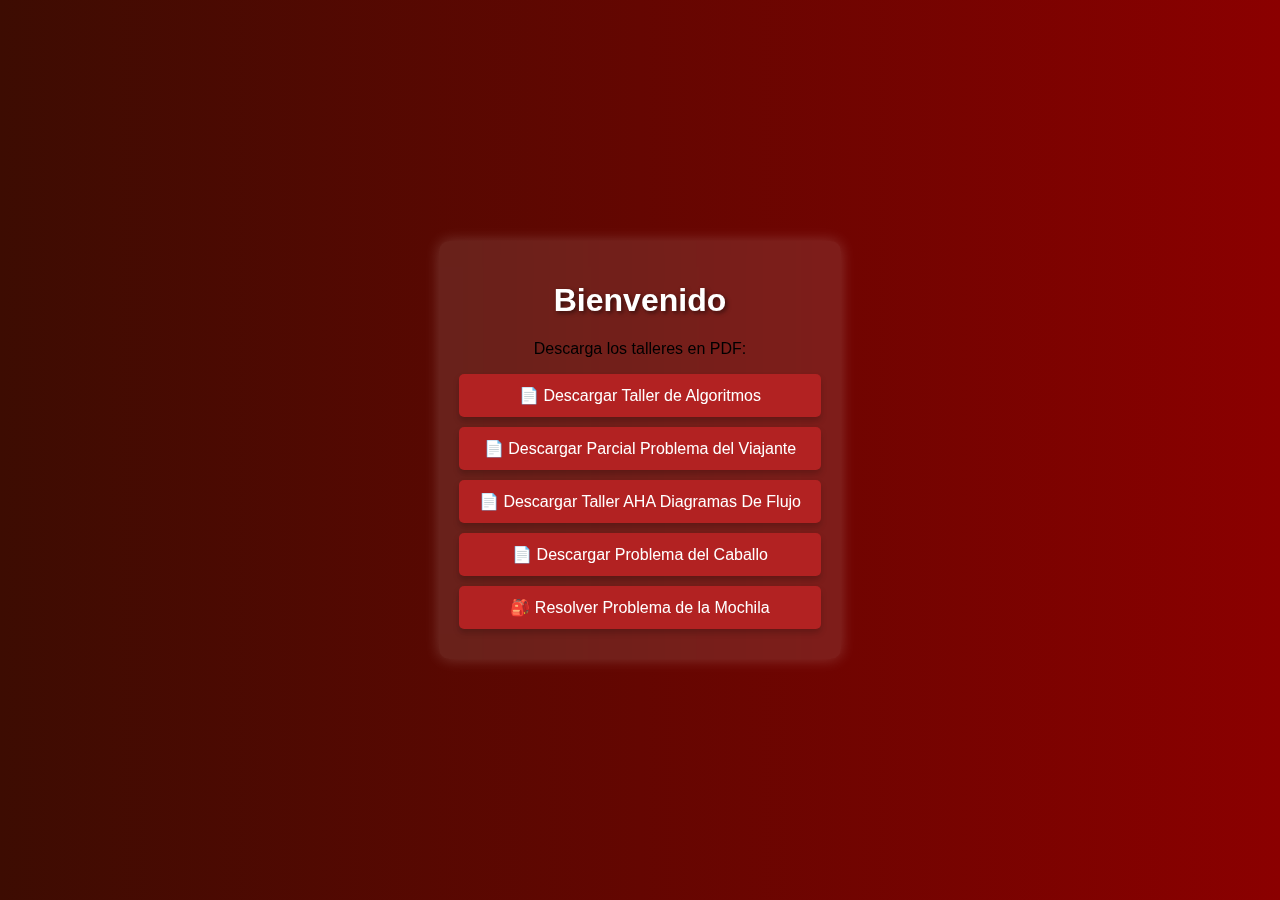
<file: index.html>
<!DOCTYPE html>
<html lang="es">
<head>
    <meta charset="UTF-8">
    <meta name="viewport" content="width=device-width, initial-scale=1.0">
    <title>Talleres de Análisis de Algoritmos</title>
    <link rel="stylesheet" href="styles.css">
</head>
<body>
    <div class="container">
        <h1>Bienvenido</h1>
        <p>Descarga los talleres en PDF:</p>
        <a href="Taller%20Algoritmos%20(1).pdf" class="btn">📄 Descargar Taller de Algoritmos</a>
        <a href="Problema%20del%20viajante%20Santiago%20Parra%20Acuña.pdf" class="btn">📄 Descargar Parcial Problema del Viajante</a>
        <a href="Taller%20SantiagoParraAHA_Diagramas.pdf" class="btn">📄 Descargar Taller AHA Diagramas De Flujo</a>
        <a href="Problema%20Del%20Caballo.pdf" class="btn">📄 Descargar Problema del Caballo</a>

        <!-- Aquí agregas el nuevo botón -->
        <a href="mochila.html" class="btn">🎒 Resolver Problema de la Mochila</a>
    </div>
    <script src="script.js"></script>
</body>
</html>
</file>
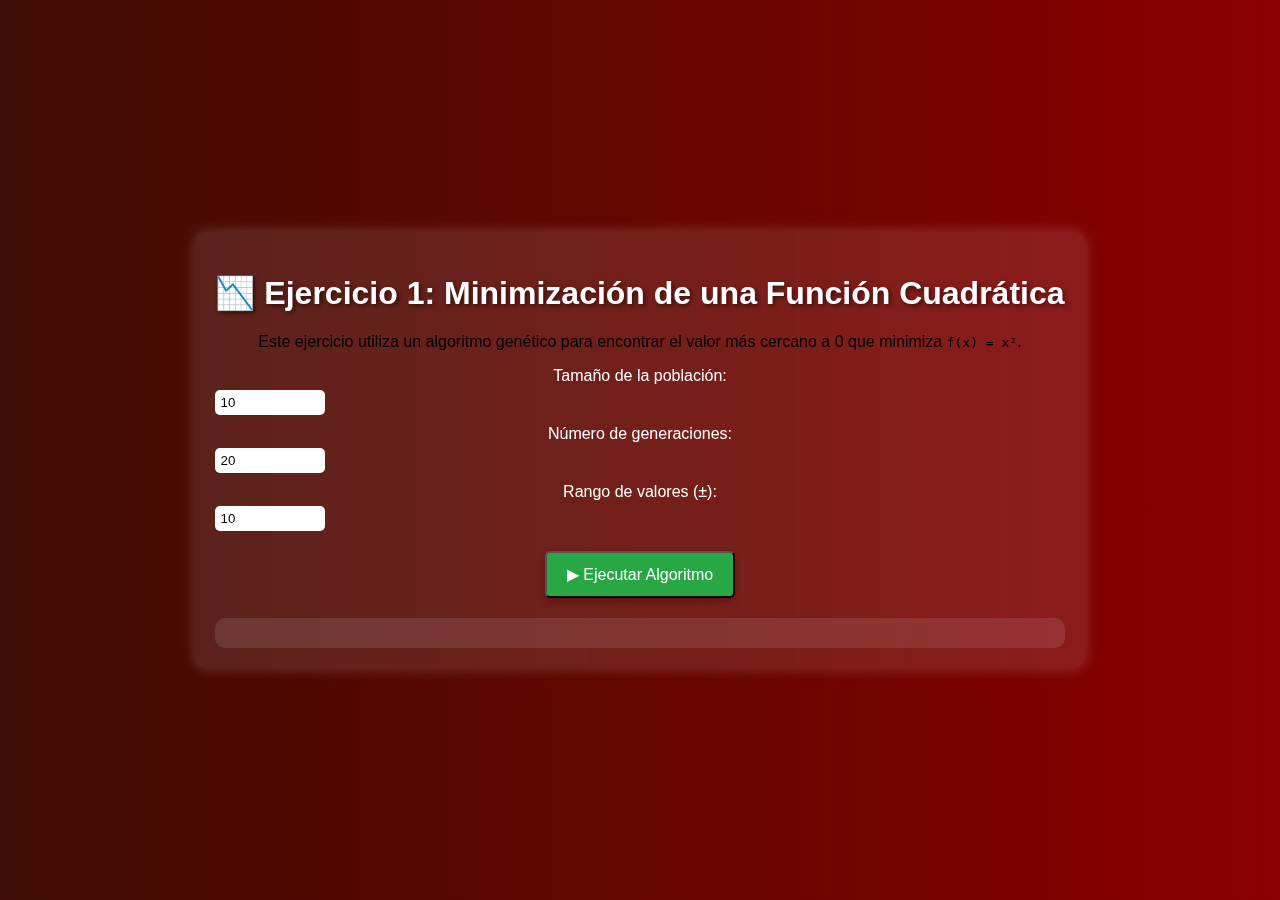
<file: ejercicio1.html>
<!DOCTYPE html>
<html lang="es">
<head>
    <meta charset="UTF-8">
    <meta name="viewport" content="width=device-width, initial-scale=1.0">
    <title>Ejercicio 1 - Minimización de función cuadrática</title>
    <link rel="stylesheet" href="styles.css">
    <style>
        .result-box {
            background: rgba(255, 255, 255, 0.1);
            color: white;
            padding: 15px;
            margin-top: 20px;
            border-radius: 10px;
            font-family: monospace;
            max-height: 300px;
            overflow-y: auto;
        }
        .btn-run {
            background-color: #28a745;
            margin-top: 20px;
        }
        .highlight {
            color: #00ff88;
            font-weight: bold;
        }
        .input-group {
            margin: 10px 0;
            display: flex;
            flex-direction: column;
            gap: 5px;
            color: white;
        }
        input[type="number"] {
            padding: 5px;
            border-radius: 5px;
            border: none;
            width: 100px;
        }
    </style>
</head>
<body>
    <div class="container">
        <h1>📉 Ejercicio 1: Minimización de una Función Cuadrática</h1>
        <p>Este ejercicio utiliza un algoritmo genético para encontrar el valor más cercano a 0 que minimiza <code>f(x) = x²</code>.</p>

        <div class="input-group">
            <label for="population">Tamaño de la población:</label>
            <input type="number" id="population" value="10" min="2">
        </div>

        <div class="input-group">
            <label for="generations">Número de generaciones:</label>
            <input type="number" id="generations" value="20" min="1">
        </div>

        <div class="input-group">
            <label for="range">Rango de valores (±):</label>
            <input type="number" id="range" value="10" min="1">
        </div>

        <button class="btn btn-run" onclick="runGA()">▶ Ejecutar Algoritmo</button>
        <div class="result-box" id="output"></div>
    </div>

    <script>
        function fitness(x) {
            return -(x * x); // Aptitud negativa para minimizar x^2
        }

        function createIndividual(range) {
            return (Math.random() * (2 * range) - range).toFixed(4);
        }

        function createPopulation(size, range) {
            return Array.from({ length: size }, () => createIndividual(range));
        }

        function selection(pop) {
            return [...pop].sort((a, b) => fitness(parseFloat(b)) - fitness(parseFloat(a))).slice(0, Math.floor(pop.length / 2));
        }

        function crossover(p1, p2) {
            const alpha = Math.random();
            return (alpha * parseFloat(p1) + (1 - alpha) * parseFloat(p2)).toFixed(4);
        }

        function mutate(x, range) {
            const mutation = (Math.random() * 2 - 1).toFixed(4); // Entre -1 y 1
            let result = parseFloat(x) + parseFloat(mutation);
            return Math.max(-range, Math.min(range, result)).toFixed(4);
        }

        function runGA() {
            const populationSize = parseInt(document.getElementById("population").value);
            const generations = parseInt(document.getElementById("generations").value);
            const range = parseFloat(document.getElementById("range").value);

            let population = createPopulation(populationSize, range);
            const output = document.getElementById("output");
            output.innerHTML = "";

            for (let gen = 1; gen <= generations; gen++) {
                const selected = selection(population);
                let nextGen = [];

                for (let i = 0; i < selected.length; i += 2) {
                    const p1 = selected[i];
                    const p2 = selected[i + 1] || selected[0];
                    nextGen.push(mutate(crossover(p1, p2), range));
                    nextGen.push(mutate(crossover(p2, p1), range));
                }

                population = nextGen;
                const best = selection(population)[0];
                output.innerHTML += `<strong>Generación ${gen}:</strong><br>Mejor individuo: <span class="highlight">x = ${best}</span> | f(x) = ${(parseFloat(best)**2).toFixed(4)}<br><br>`;
            }
        }
    </script>
</body>
</html>
</file>
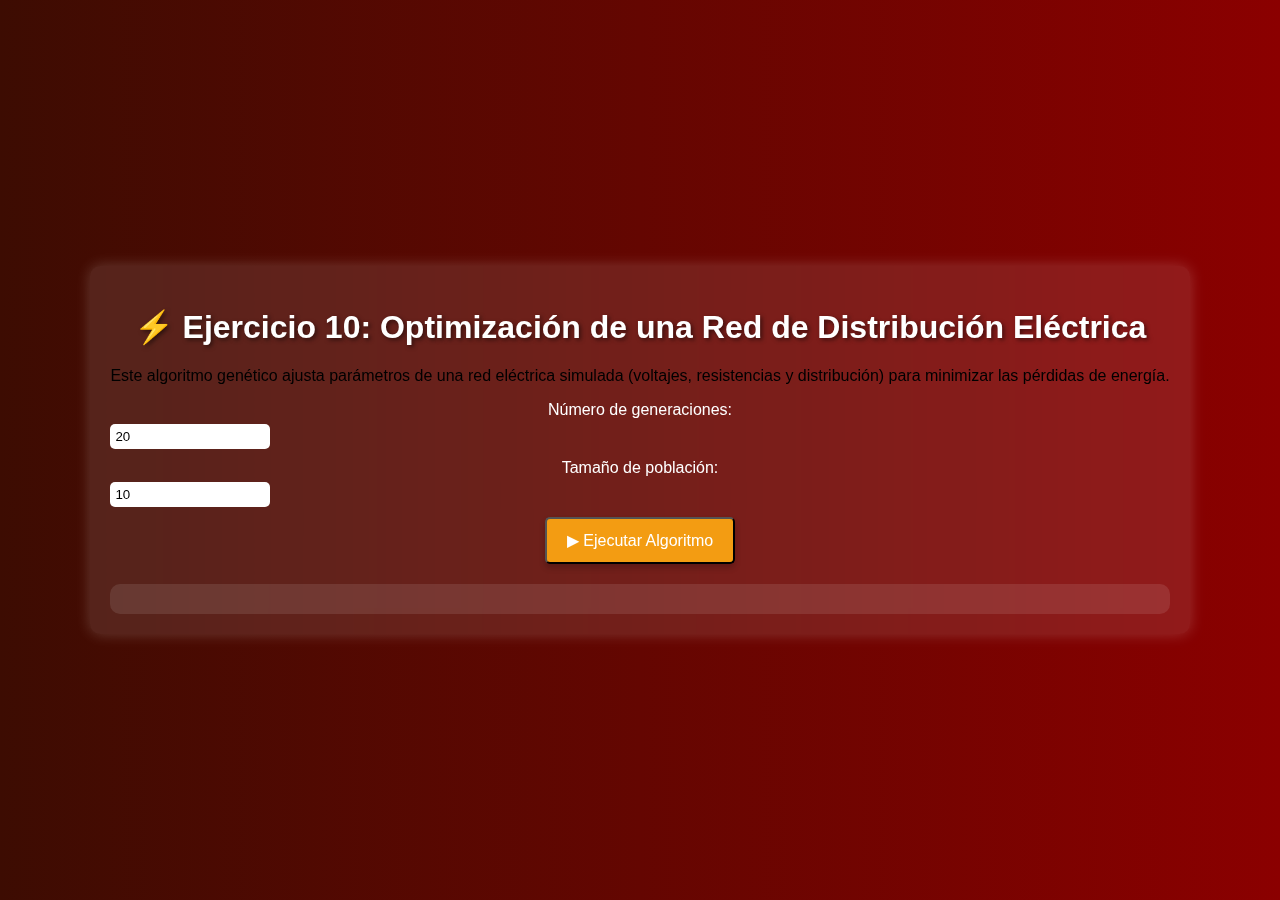
<file: ejercicio10.html>
<!DOCTYPE html>
<html lang="es">
<head>
  <meta charset="UTF-8">
  <meta name="viewport" content="width=device-width, initial-scale=1.0" />
  <title>Ejercicio 10 - Optimización Red de Energía</title>
  <link rel="stylesheet" href="styles.css">
  <style>
    .input-group {
      margin: 10px 0;
      display: flex;
      flex-direction: column;
      gap: 5px;
      color: white;
    }
    input[type="number"] {
      padding: 5px;
      border-radius: 5px;
      border: none;
      width: 150px;
    }
    .btn-run {
      background-color: #f39c12;
      margin-top: 10px;
    }
    .result-box {
      background: rgba(255, 255, 255, 0.1);
      color: white;
      padding: 15px;
      margin-top: 20px;
      border-radius: 10px;
      font-family: monospace;
    }
    .bar {
      height: 20px;
      margin: 3px 0;
      background: #f39c12;
      border-radius: 4px;
    }
  </style>
</head>
<body>
  <div class="container">
    <h1>⚡ Ejercicio 10: Optimización de una Red de Distribución Eléctrica</h1>
    <p>Este algoritmo genético ajusta parámetros de una red eléctrica simulada (voltajes, resistencias y distribución) para minimizar las pérdidas de energía.</p>

    <div class="input-group">
      <label for="generaciones">Número de generaciones:</label>
      <input type="number" id="generaciones" value="20" min="1">
    </div>

    <div class="input-group">
      <label for="poblacion">Tamaño de población:</label>
      <input type="number" id="poblacion" value="10" min="2">
    </div>

    <button class="btn btn-run" onclick="runGA()">▶ Ejecutar Algoritmo</button>
    <div class="result-box" id="output"></div>
  </div>

  <script>
    // Individuo: [voltaje, resistencia, balance]
    function createIndividual() {
      return [
        Math.floor(Math.random() * 121 + 110), // voltaje entre 110-230 V
        Math.floor(Math.random() * 91 + 10),   // resistencia entre 10-100 Ohm
        Math.floor(Math.random() * 101)        // distribución (porcentaje de balance entre nodos)
      ];
    }

    function createPopulation(size) {
      return Array.from({ length: size }, createIndividual);
    }

    // Menor pérdida = mejor (calculado con una fórmula simulada)
    function fitness(ind) {
      const [V, R, B] = ind;
      const potencia = (V * V) / R;
      const perdidas = potencia * (1 - B / 100); // simulamos que mejor balance reduce pérdidas
      return -perdidas;
    }

    function selection(pop) {
      return [...pop].sort((a, b) => fitness(b) - fitness(a)).slice(0, Math.floor(pop.length / 2));
    }

    function crossover(p1, p2) {
      const child = p1.map((val, i) => (Math.random() < 0.5 ? val : p2[i]));
      return child;
    }

    function mutate(ind) {
      const i = Math.floor(Math.random() * ind.length);
      if (i === 0) ind[i] = Math.floor(Math.random() * 121 + 110);
      else if (i === 1) ind[i] = Math.floor(Math.random() * 91 + 10);
      else ind[i] = Math.floor(Math.random() * 101);
      return ind;
    }

    function runGA() {
      const generaciones = parseInt(document.getElementById("generaciones").value);
      const poblacionTam = parseInt(document.getElementById("poblacion").value);
      const output = document.getElementById("output");
      let poblacion = createPopulation(poblacionTam);

      output.innerHTML = "";
      for (let gen = 1; gen <= generaciones; gen++) {
        const seleccionados = selection(poblacion);
        const nextGen = [];

        for (let i = 0; i < seleccionados.length; i += 2) {
          const p1 = seleccionados[i];
          const p2 = seleccionados[i + 1] || seleccionados[0];
          nextGen.push(mutate(crossover(p1, p2)));
          nextGen.push(mutate(crossover(p2, p1)));
        }

        poblacion = nextGen;
        const best = selection(poblacion)[0];
        const [V, R, B] = best;
        const potencia = (V * V) / R;
        const perdidas = potencia * (1 - B / 100);

        output.innerHTML += `
          <strong>Generación ${gen}:</strong><br>
          <div>Voltaje: ${V} V | Resistencia: ${R} Ω | Balance: ${B}%</div>
          <div>🔻 Pérdidas estimadas: <span style="color:#00ff88">${perdidas.toFixed(2)} W</span></div>
          <div class="bar" style="width: ${Math.min(perdidas / 10, 100)}%"></div>
          <br>
        `;
      }
    }
  </script>
</body>
</html>
</file>
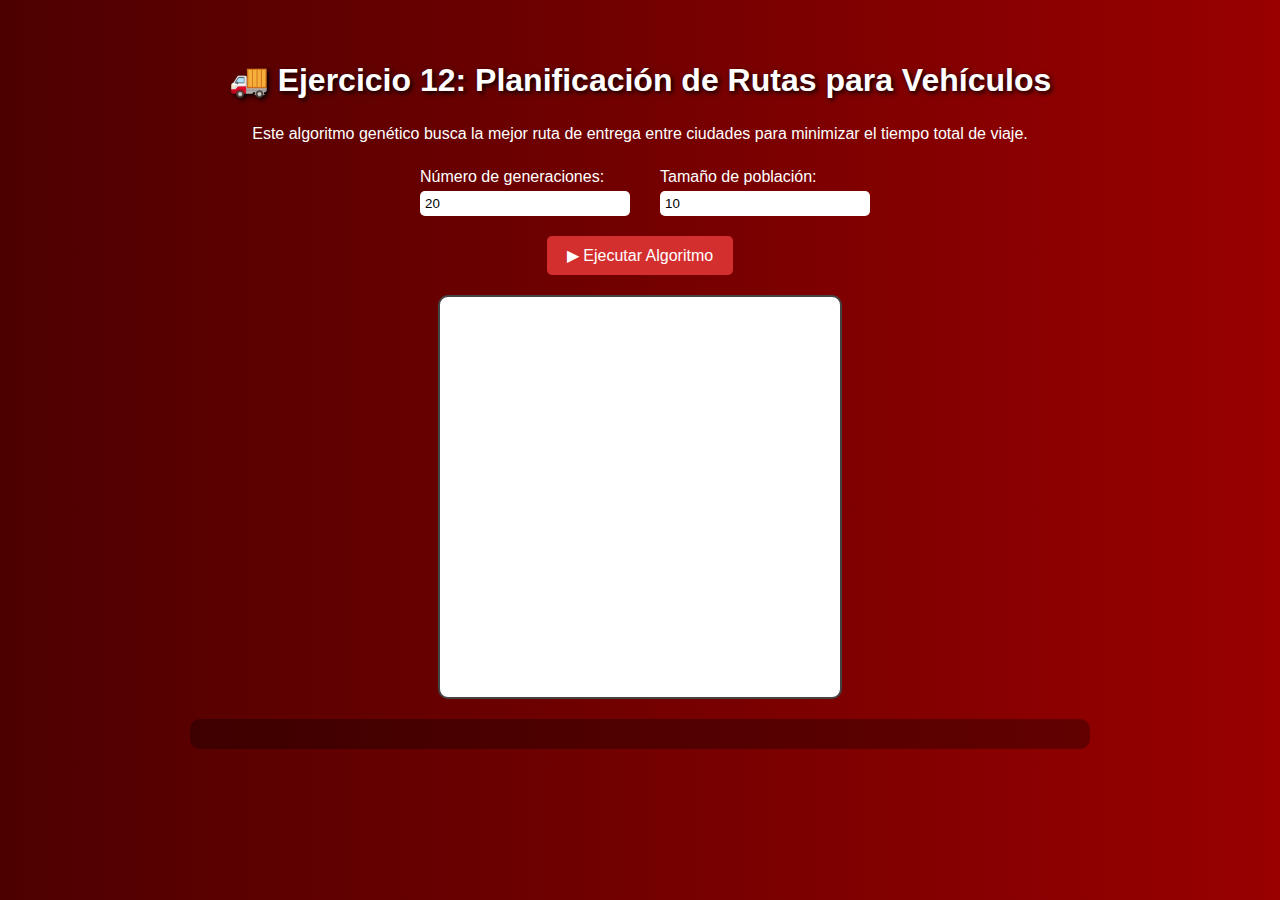
<file: ejercicio12.html>
<!DOCTYPE html>
<html lang="es">
<head>
  <meta charset="UTF-8" />
  <meta name="viewport" content="width=device-width, initial-scale=1.0" />
  <title>Ejercicio 12 - Planificación de Rutas de Vehículos</title>
  <style>
    html, body {
      margin: 0;
      padding: 0;
      min-height: 100vh;
      background: linear-gradient(to right, #4d0000, #990000);
      font-family: Arial, sans-serif;
      color: white;
    }

    .container {
      max-width: 900px;
      margin: 0 auto;
      padding: 40px 20px;
      display: flex;
      flex-direction: column;
      align-items: center;
      text-align: center;
    }

    h1 {
      font-size: 2rem;
      margin-bottom: 10px;
      text-shadow: 2px 2px 5px black;
    }

    p {
      margin-bottom: 25px;
    }

    .input-group {
      display: flex;
      flex-direction: column;
      gap: 5px;
      margin-bottom: 10px;
      text-align: left;
      width: 200px;
    }

    input[type="number"] {
      padding: 5px;
      border-radius: 5px;
      border: none;
      width: 100%;
    }

    .form-wrapper {
      display: flex;
      justify-content: center;
      gap: 40px;
      flex-wrap: wrap;
    }

    .btn-run {
      background-color: #d32f2f;
      border: none;
      color: white;
      padding: 10px 20px;
      border-radius: 5px;
      cursor: pointer;
      font-size: 16px;
      margin-top: 10px;
    }

    .btn-run:hover {
      background-color: #b71c1c;
    }

    canvas {
      background: white;
      border: 2px solid #444;
      border-radius: 10px;
      margin-top: 20px;
    }

    .result-box {
      background: rgba(0, 0, 0, 0.3);
      color: white;
      padding: 15px;
      margin-top: 20px;
      border-radius: 10px;
      font-family: monospace;
      max-height: 400px;
      overflow-y: auto;
      white-space: pre-wrap;
      width: 100%;
      box-sizing: border-box;
    }
  </style>
</head>
<body>
  <div class="container">
    <h1>🚚 Ejercicio 12: Planificación de Rutas para Vehículos</h1>
    <p>Este algoritmo genético busca la mejor ruta de entrega entre ciudades para minimizar el tiempo total de viaje.</p>

    <div class="form-wrapper">
      <div class="input-group">
        <label for="generaciones">Número de generaciones:</label>
        <input type="number" id="generaciones" value="20" min="1" />
      </div>
      <div class="input-group">
        <label for="poblacion">Tamaño de población:</label>
        <input type="number" id="poblacion" value="10" min="2" />
      </div>
    </div>

    <button class="btn-run" onclick="runGA()">▶ Ejecutar Algoritmo</button>

    <canvas id="canvas" width="400" height="400"></canvas>
    <div class="result-box" id="output"></div>
  </div>

  <script>
    const canvas = document.getElementById("canvas");
    const ctx = canvas.getContext("2d");
    const cities = [
      { x: 50, y: 350 },
      { x: 100, y: 100 },
      { x: 250, y: 80 },
      { x: 300, y: 200 },
      { x: 350, y: 50 }
    ];

    function distance(a, b) {
      return Math.hypot(a.x - b.x, a.y - b.y);
    }

    function fitness(route) {
      let total = 0;
      for (let i = 0; i < route.length - 1; i++) {
        total += distance(cities[route[i]], cities[route[i + 1]]);
      }
      total += distance(cities[route[route.length - 1]], cities[route[0]]);
      return total;
    }

    function createIndividual() {
      const route = [...Array(cities.length).keys()];
      for (let i = route.length - 1; i > 0; i--) {
        const j = Math.floor(Math.random() * (i + 1));
        [route[i], route[j]] = [route[j], route[i]];
      }
      return route;
    }

    function createPopulation(size) {
      return Array.from({ length: size }, createIndividual);
    }

    function selection(pop) {
      return [...pop].sort((a, b) => fitness(a) - fitness(b)).slice(0, Math.floor(pop.length / 2));
    }

    function crossover(p1, p2) {
      const point = Math.floor(Math.random() * p1.length);
      return [...p1.slice(0, point), ...p2.filter(c => !p1.slice(0, point).includes(c))];
    }

    function mutate(route) {
      const [i, j] = [Math.floor(Math.random() * route.length), Math.floor(Math.random() * route.length)];
      [route[i], route[j]] = [route[j], route[i]];
      return route;
    }

    function drawRoute(route) {
      ctx.clearRect(0, 0, canvas.width, canvas.height);
      ctx.beginPath();
      ctx.moveTo(cities[route[0]].x, cities[route[0]].y);
      for (let i = 1; i < route.length; i++) {
        ctx.lineTo(cities[route[i]].x, cities[route[i]].y);
      }
      ctx.lineTo(cities[route[0]].x, cities[route[0]].y);
      ctx.strokeStyle = "#3498db";
      ctx.lineWidth = 2;
      ctx.stroke();

      for (let i = 0; i < cities.length; i++) {
        ctx.beginPath();
        ctx.arc(cities[i].x, cities[i].y, 6, 0, Math.PI * 2);
        ctx.fillStyle = "red";
        ctx.fill();
        ctx.fillStyle = "black";
        ctx.fillText(`P${i}`, cities[i].x + 8, cities[i].y);
      }
    }

    function runGA() {
      const generaciones = parseInt(document.getElementById("generaciones").value);
      const poblacionTam = parseInt(document.getElementById("poblacion").value);
      const output = document.getElementById("output");
      let poblacion = createPopulation(poblacionTam);
      output.innerHTML = "";

      for (let gen = 1; gen <= generaciones; gen++) {
        const seleccionados = selection(poblacion);
        const nextGen = [];

        for (let i = 0; i < seleccionados.length; i += 2) {
          const p1 = seleccionados[i];
          const p2 = seleccionados[i + 1] || seleccionados[0];
          nextGen.push(mutate(crossover(p1, p2)));
          nextGen.push(mutate(crossover(p2, p1)));
        }

        poblacion = nextGen;
        const best = selection(poblacion)[0];
        drawRoute(best);
        output.innerHTML += `Generación ${gen}:\nRuta: [${best.join(" → ")}]\nDistancia total: ${fitness(best).toFixed(2)} unidades\n\n`;
      }

      window.scrollTo({ top: document.body.scrollHeight, behavior: "smooth" });
    }
  </script>
</body>
</html>
</file>
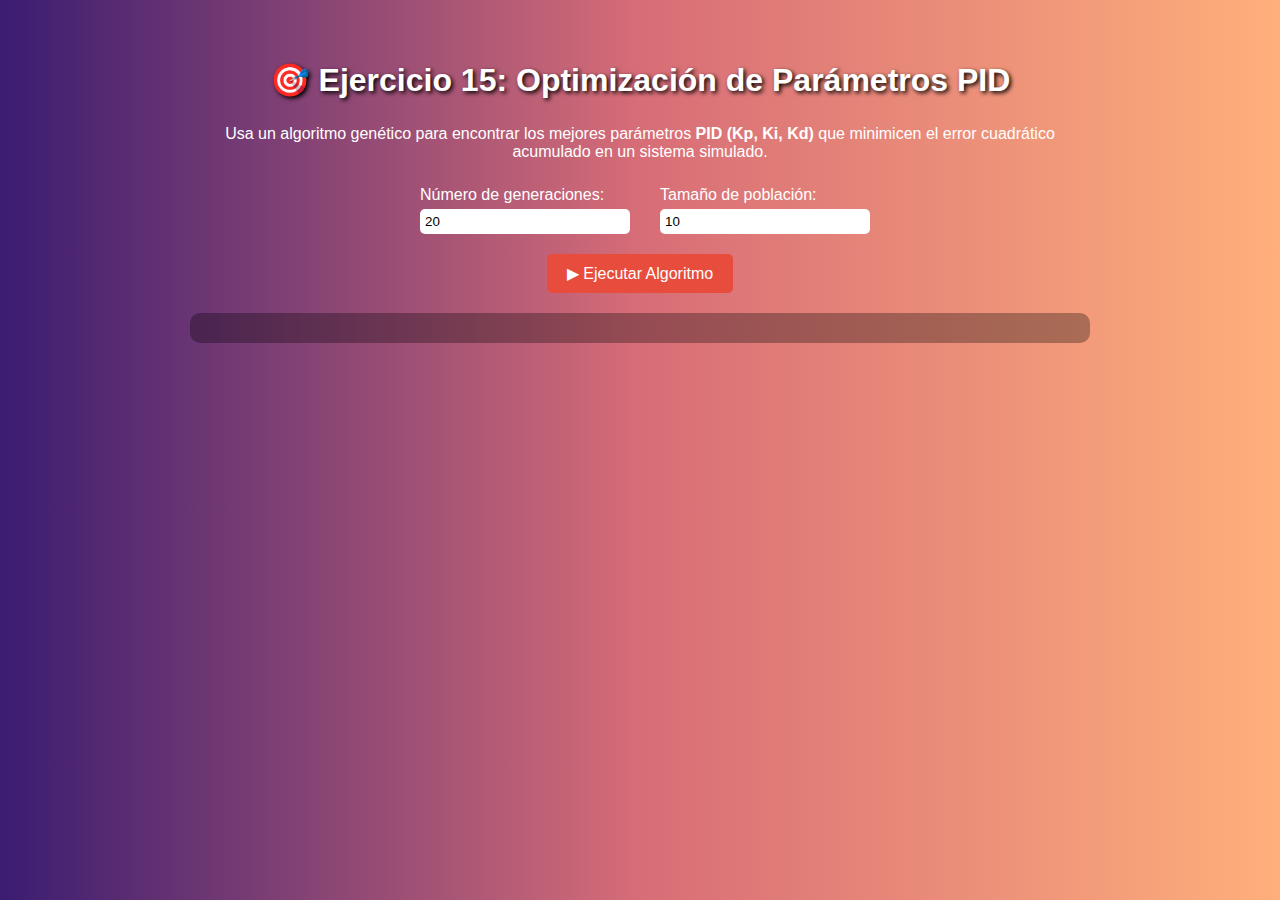
<file: ejercicio15.html>
<!DOCTYPE html>
<html lang="es">
<head>
  <meta charset="UTF-8" />
  <meta name="viewport" content="width=device-width, initial-scale=1.0" />
  <title>Ejercicio 15 - Optimización PID con AG</title>
  <style>
    html, body {
      margin: 0;
      padding: 0;
      min-height: 100vh;
      background: linear-gradient(to right, #3a1c71, #d76d77, #ffaf7b);
      font-family: Arial, sans-serif;
      color: white;
    }

    .container {
      max-width: 900px;
      margin: 0 auto;
      padding: 40px 20px;
      display: flex;
      flex-direction: column;
      align-items: center;
      text-align: center;
    }

    h1 {
      font-size: 2rem;
      margin-bottom: 10px;
      text-shadow: 2px 2px 4px black;
    }

    p {
      margin-bottom: 25px;
    }

    .form-wrapper {
      display: flex;
      justify-content: center;
      gap: 40px;
      flex-wrap: wrap;
    }

    .input-group {
      display: flex;
      flex-direction: column;
      gap: 5px;
      margin-bottom: 10px;
      text-align: left;
      width: 200px;
    }

    input[type="number"] {
      padding: 5px;
      border-radius: 5px;
      border: none;
      width: 100%;
    }

    .btn-run {
      background-color: #e74c3c;
      border: none;
      color: white;
      padding: 10px 20px;
      border-radius: 5px;
      cursor: pointer;
      font-size: 16px;
      margin-top: 10px;
    }

    .btn-run:hover {
      background-color: #c0392b;
    }

    .result-box {
      background: rgba(0, 0, 0, 0.3);
      color: white;
      padding: 15px;
      margin-top: 20px;
      border-radius: 10px;
      font-family: monospace;
      max-height: 400px;
      overflow-y: auto;
      white-space: pre-wrap;
      width: 100%;
      box-sizing: border-box;
    }

    .bar {
      height: 10px;
      background: #e74c3c;
      border-radius: 4px;
      margin: 5px 0;
    }
  </style>
</head>
<body>
  <div class="container">
    <h1>🎯 Ejercicio 15: Optimización de Parámetros PID</h1>
    <p>Usa un algoritmo genético para encontrar los mejores parámetros <strong>PID (Kp, Ki, Kd)</strong> que minimicen el error cuadrático acumulado en un sistema simulado.</p>

    <div class="form-wrapper">
      <div class="input-group">
        <label for="generaciones">Número de generaciones:</label>
        <input type="number" id="generaciones" value="20" min="1" />
      </div>
      <div class="input-group">
        <label for="poblacion">Tamaño de población:</label>
        <input type="number" id="poblacion" value="10" min="2" />
      </div>
    </div>

    <button class="btn-run" onclick="runGA()">▶ Ejecutar Algoritmo</button>
    <div class="result-box" id="output"></div>
  </div>

  <script>
    function simulatePID([kp, ki, kd]) {
      let error = 0, integral = 0, derivative = 0, lastError = 0, output = 0;
      let totalError = 0;
      const setpoint = 1;
      let actual = 0;

      for (let t = 0; t < 100; t++) {
        error = setpoint - actual;
        integral += error;
        derivative = error - lastError;
        output = kp * error + ki * integral + kd * derivative;
        actual += output * 0.01;
        totalError += error ** 2;
        lastError = error;
      }
      return totalError;
    }

    function createIndividual() {
      return [
        parseFloat((Math.random() * 10).toFixed(2)),
        parseFloat((Math.random() * 1).toFixed(2)),
        parseFloat((Math.random() * 1).toFixed(2))
      ];
    }

    function createPopulation(size) {
      return Array.from({ length: size }, createIndividual);
    }

    function fitness(ind) {
      return -simulatePID(ind);
    }

    function selection(pop) {
      return [...pop].sort((a, b) => fitness(b) - fitness(a)).slice(0, pop.length / 2);
    }

    function crossover(p1, p2) {
      return p1.map((val, i) => (Math.random() < 0.5 ? val : p2[i]));
    }

    function mutate(ind) {
      const i = Math.floor(Math.random() * ind.length);
      if (i === 0) ind[i] = parseFloat((Math.random() * 10).toFixed(2));
      else ind[i] = parseFloat((Math.random() * 1).toFixed(2));
      return ind;
    }

    function runGA() {
      const generaciones = parseInt(document.getElementById("generaciones").value);
      const poblacionTam = parseInt(document.getElementById("poblacion").value);
      let pop = createPopulation(poblacionTam);
      const output = document.getElementById("output");
      output.innerHTML = "";

      for (let gen = 1; gen <= generaciones; gen++) {
        const seleccionados = selection(pop);
        const nextGen = [];
        for (let i = 0; i < seleccionados.length; i += 2) {
          const p1 = seleccionados[i];
          const p2 = seleccionados[i + 1] || seleccionados[0];
          nextGen.push(mutate(crossover(p1, p2)));
          nextGen.push(mutate(crossover(p2, p1)));
        }
        pop = nextGen;
        const best = selection(pop)[0];
        const error = -fitness(best).toFixed(3);
        output.innerHTML += `<strong>Generación ${gen}:</strong><br>PID = Kp: ${best[0]}, Ki: ${best[1]}, Kd: ${best[2]}<br>Error cuadrático: <span style='color: #00ff88'>${error}</span><div class='bar' style='width:${Math.min(error * 10, 100)}%'></div><br>`;
      }
    }
  </script>
</body>
</html>
</file>
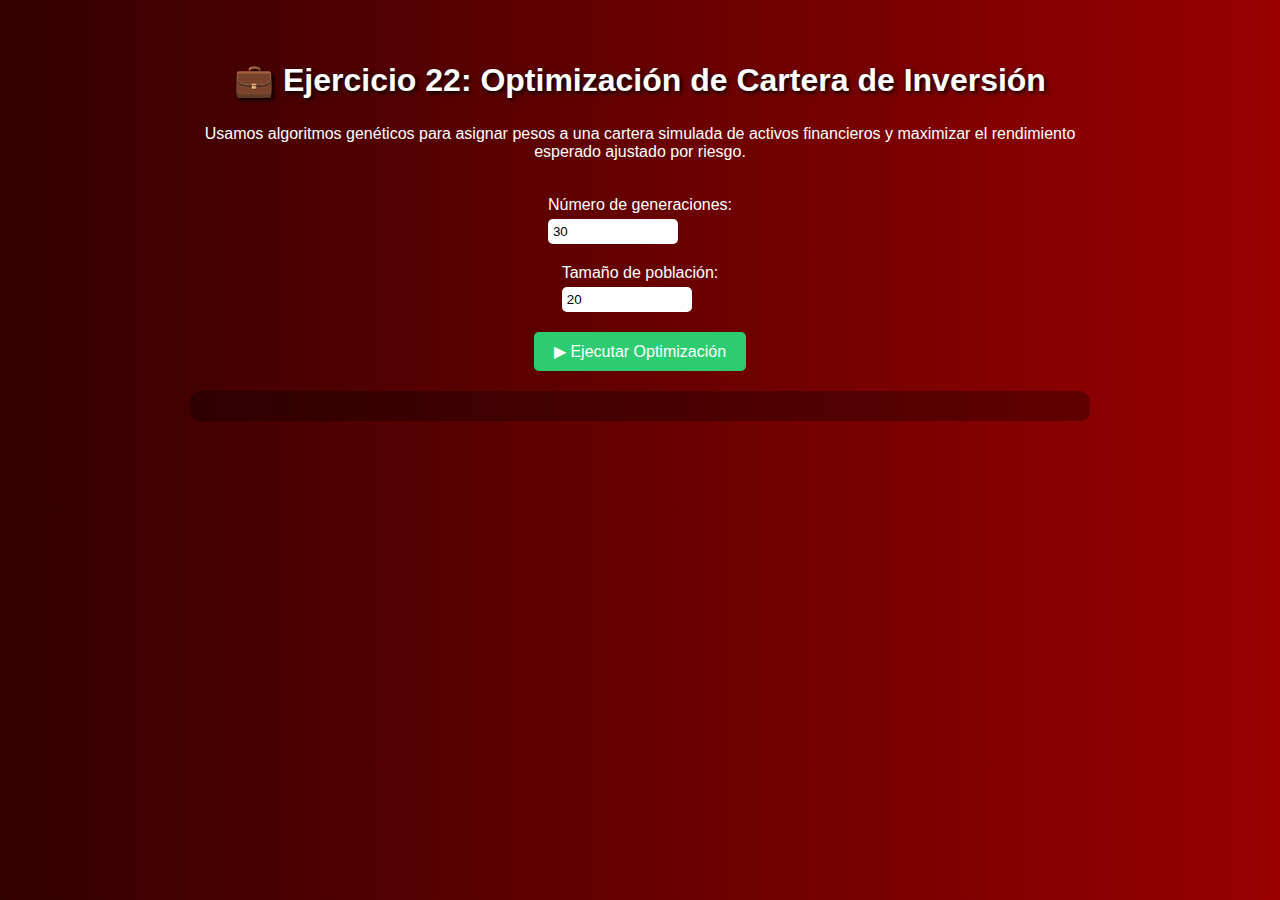
<file: ejercicio22.html>
<!DOCTYPE html>
<html lang="es">
<head>
  <meta charset="UTF-8" />
  <meta name="viewport" content="width=device-width, initial-scale=1.0" />
  <title>Ejercicio 22 - Optimización de Cartera de Inversión</title>
  <style>
    html, body {
      margin: 0;
      padding: 0;
      min-height: 100vh;
      background: linear-gradient(to right, #330000, #660000, #990000);
      font-family: Arial, sans-serif;
      color: white;
    }

    .container {
      max-width: 900px;
      margin: 0 auto;
      padding: 40px 20px;
      display: flex;
      flex-direction: column;
      align-items: center;
      text-align: center;
    }

    h1 {
      font-size: 2rem;
      margin-bottom: 10px;
      text-shadow: 2px 2px 4px black;
    }

    p {
      margin-bottom: 25px;
    }

    .input-group {
      margin: 10px 0;
      display: flex;
      flex-direction: column;
      color: white;
      gap: 5px;
    }

    input[type="number"] {
      padding: 5px;
      border-radius: 5px;
      border: none;
      width: 120px;
    }

    .btn-run {
      background-color: #2ecc71;
      border: none;
      color: white;
      padding: 10px 20px;
      border-radius: 5px;
      cursor: pointer;
      font-size: 16px;
      margin-top: 10px;
    }

    .btn-run:hover {
      background-color: #27ae60;
    }

    .result-box {
      background: rgba(0, 0, 0, 0.3);
      color: white;
      padding: 15px;
      margin-top: 20px;
      border-radius: 10px;
      font-family: monospace;
      max-height: 500px;
      overflow-y: auto;
      white-space: pre-wrap;
      width: 100%;
      box-sizing: border-box;
    }

    .bar {
      height: 10px;
      background: #2ecc71;
      border-radius: 4px;
      margin: 5px 0;
    }

    table {
      width: 100%;
      color: white;
      border-collapse: collapse;
      margin-top: 10px;
    }

    th, td {
      padding: 5px;
      border: 1px solid #ccc;
      text-align: center;
    }
  </style>
</head>
<body>
  <div class="container">
    <h1>💼 Ejercicio 22: Optimización de Cartera de Inversión</h1>
    <p>Usamos algoritmos genéticos para asignar pesos a una cartera simulada de activos financieros y maximizar el rendimiento esperado ajustado por riesgo.</p>

    <div class="input-group">
      <label for="generaciones">Número de generaciones:</label>
      <input type="number" id="generaciones" value="30" min="1">
    </div>

    <div class="input-group">
      <label for="poblacion">Tamaño de población:</label>
      <input type="number" id="poblacion" value="20" min="2">
    </div>

    <button class="btn-run" onclick="runGA()">▶ Ejecutar Optimización</button>

    <div class="result-box" id="output"></div>
  </div>

  <script>
    const activos = [
      { nombre: "Acciones", retorno: 0.12, riesgo: 0.20 },
      { nombre: "Bonos", retorno: 0.06, riesgo: 0.10 },
      { nombre: "Fondos", retorno: 0.08, riesgo: 0.12 },
      { nombre: "ETF", retorno: 0.10, riesgo: 0.18 }
    ];

    function createIndividual() {
      let w = Array.from({ length: activos.length }, () => Math.random());
      let sum = w.reduce((a, b) => a + b, 0);
      return w.map(v => parseFloat((v / sum).toFixed(3)));
    }

    function createPopulation(size) {
      return Array.from({ length: size }, createIndividual);
    }

    function fitness(ind) {
      let retorno = 0;
      let riesgo = 0;
      for (let i = 0; i < activos.length; i++) {
        retorno += ind[i] * activos[i].retorno;
        riesgo += ind[i] * activos[i].riesgo;
      }
      return retorno / riesgo;
    }

    function selection(pop) {
      return [...pop].sort((a, b) => fitness(b) - fitness(a)).slice(0, Math.floor(pop.length / 2));
    }

    function crossover(p1, p2) {
      const child = p1.map((_, i) => (Math.random() < 0.5 ? p1[i] : p2[i]));
      let sum = child.reduce((a, b) => a + b, 0);
      return child.map(v => parseFloat((v / sum).toFixed(3)));
    }

    function mutate(ind) {
      const i = Math.floor(Math.random() * ind.length);
      ind[i] += Math.random() * 0.1 - 0.05;
      let sum = ind.reduce((a, b) => a + b, 0);
      return ind.map(v => parseFloat((v / sum).toFixed(3)));
    }

    function runGA() {
      const generaciones = parseInt(document.getElementById("generaciones").value);
      const poblacionTam = parseInt(document.getElementById("poblacion").value);
      let pop = createPopulation(poblacionTam);
      const output = document.getElementById("output");
      output.innerHTML = "";

      for (let gen = 1; gen <= generaciones; gen++) {
        const seleccionados = selection(pop);
        const nextGen = [];

        for (let i = 0; i < seleccionados.length; i += 2) {
          const p1 = seleccionados[i];
          const p2 = seleccionados[i + 1] || seleccionados[0];
          nextGen.push(mutate(crossover(p1, p2)));
          nextGen.push(mutate(crossover(p2, p1)));
        }

        pop = nextGen;

        const best = selection(pop)[0];
        let retorno = 0, riesgo = 0;
        let table = "<table><tr><th>Activo</th><th>Peso</th><th>Retorno</th><th>Riesgo</th></tr>";

        for (let i = 0; i < activos.length; i++) {
          retorno += best[i] * activos[i].retorno;
          riesgo += best[i] * activos[i].riesgo;
          table += `<tr><td>${activos[i].nombre}</td><td>${(best[i] * 100).toFixed(1)}%</td><td>${(activos[i].retorno * 100).toFixed(1)}%</td><td>${(activos[i].riesgo * 100).toFixed(1)}%</td></tr>`;
        }

        table += "</table>";

        output.innerHTML += `
          <strong>Generación ${gen}:</strong><br>
          ${table}
          <br>📈 Retorno esperado: ${(retorno * 100).toFixed(2)}%
          <br>📉 Riesgo estimado: ${(riesgo * 100).toFixed(2)}%
          <br>🔁 Rendimiento/Riesgo: ${(retorno / riesgo).toFixed(2)}
          <div class='bar' style='width:${Math.min((retorno / riesgo) * 25, 100)}%'></div><br><br>
        `;
      }
    }
  </script>
</body>
</html>
</file>
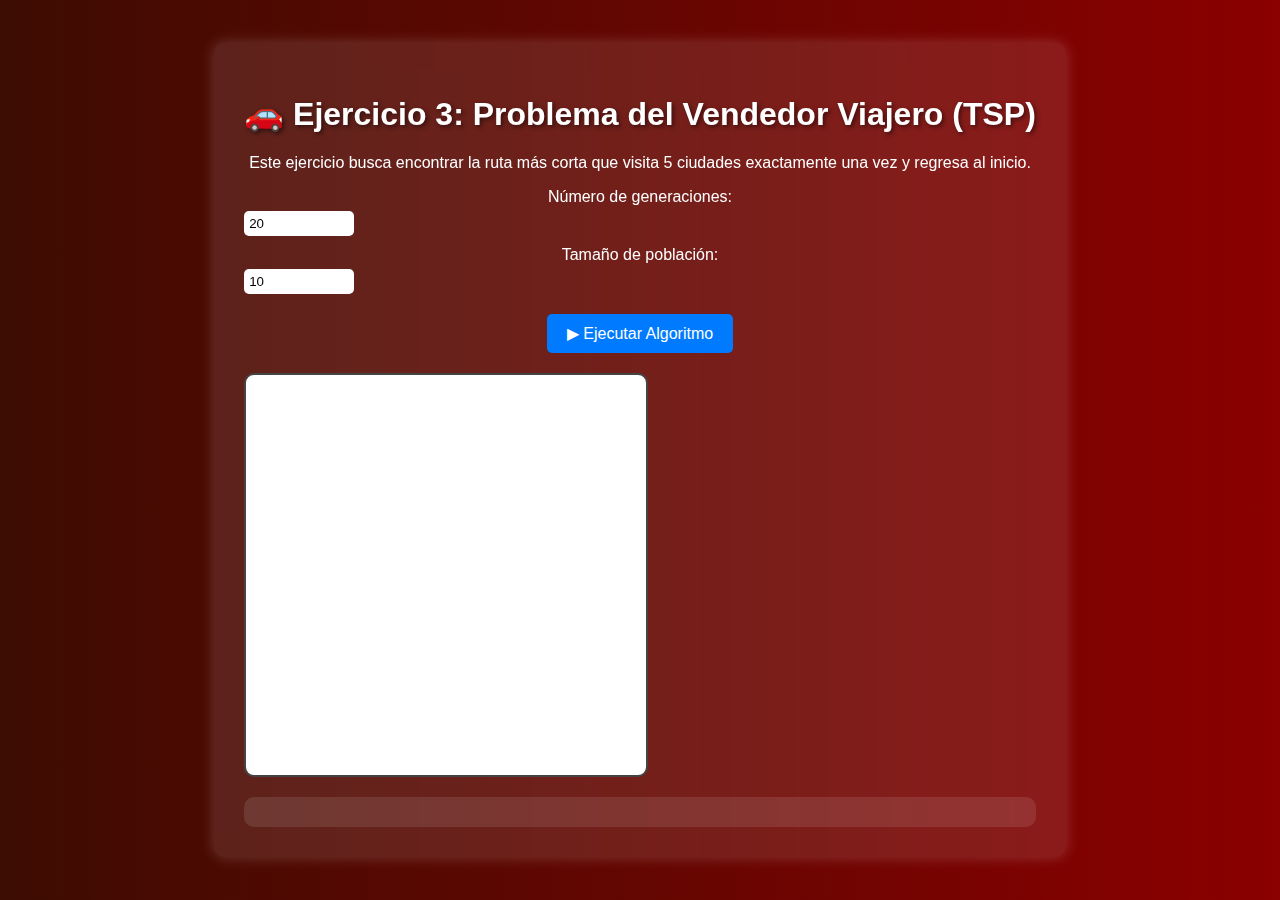
<file: ejercicio3.html>
<!DOCTYPE html>
<html lang="es">
<head>
  <meta charset="UTF-8" />
  <meta name="viewport" content="width=device-width, initial-scale=1.0" />
  <title>Ejercicio 3 - Problema del Viajante</title>
  <link rel="stylesheet" href="styles.css" />
  <style>
    html, body {
      margin: 0;
      padding: 0;
      background: linear-gradient(to right, #3d0c02, #8b0000);
      color: white;
      font-family: Arial, sans-serif;
      overflow-x: hidden;
    }

    .container {
      max-width: 800px;
      margin: auto;
      padding: 30px;
    }

    canvas {
      background-color: #fff;
      border: 2px solid #444;
      border-radius: 10px;
      margin-top: 20px;
      display: block;
    }

    .input-group {
      margin: 10px 0;
      display: flex;
      flex-direction: column;
      gap: 5px;
    }

    input[type="number"] {
      padding: 5px;
      border-radius: 5px;
      border: none;
      width: 100px;
    }

    .btn-run {
      background-color: #007bff;
      border: none;
      color: white;
      padding: 10px 20px;
      border-radius: 5px;
      cursor: pointer;
      font-size: 16px;
      margin-top: 10px;
    }

    .btn-run:hover {
      background-color: #0056b3;
    }

    .result-box {
      background: rgba(255, 255, 255, 0.1);
      color: white;
      padding: 15px;
      margin-top: 20px;
      border-radius: 10px;
      font-family: monospace;
      white-space: pre-wrap;
      overflow-y: auto;
    }
  </style>
</head>
<body>
  <div class="container">
    <h1>🚗 Ejercicio 3: Problema del Vendedor Viajero (TSP)</h1>
    <p>Este ejercicio busca encontrar la ruta más corta que visita 5 ciudades exactamente una vez y regresa al inicio.</p>

    <div class="input-group">
      <label for="generations">Número de generaciones:</label>
      <input type="number" id="generations" value="20" min="1" />
    </div>

    <div class="input-group">
      <label for="population">Tamaño de población:</label>
      <input type="number" id="population" value="10" min="2" />
    </div>

    <button class="btn-run" onclick="runGA()">▶ Ejecutar Algoritmo</button>

    <canvas id="canvas" width="400" height="400"></canvas>
    <div class="result-box" id="output"></div>
  </div>

  <script>
    const canvas = document.getElementById("canvas");
    const ctx = canvas.getContext("2d");

    const cities = [
      { x: 50, y: 350 },
      { x: 100, y: 100 },
      { x: 200, y: 300 },
      { x: 300, y: 150 },
      { x: 350, y: 50 }
    ];

    function distance(a, b) {
      return Math.hypot(a.x - b.x, a.y - b.y);
    }

    function fitness(route) {
      let total = 0;
      for (let i = 0; i < route.length - 1; i++) {
        total += distance(cities[route[i]], cities[route[i + 1]]);
      }
      total += distance(cities[route[route.length - 1]], cities[route[0]]);
      return total;
    }

    function createPopulation(size) {
      const population = [];
      for (let i = 0; i < size; i++) {
        const route = [...Array(cities.length).keys()];
        for (let j = route.length - 1; j > 0; j--) {
          const k = Math.floor(Math.random() * (j + 1));
          [route[j], route[k]] = [route[k], route[j]];
        }
        population.push(route);
      }
      return population;
    }

    function selection(pop) {
      return [...pop].sort((a, b) => fitness(a) - fitness(b)).slice(0, pop.length / 2);
    }

    function crossover(p1, p2) {
      const point = Math.floor(Math.random() * p1.length);
      const child = p1.slice(0, point).concat(p2.filter(city => !p1.slice(0, point).includes(city)));
      return child;
    }

    function mutate(route) {
      const [i, j] = [Math.floor(Math.random() * route.length), Math.floor(Math.random() * route.length)];
      [route[i], route[j]] = [route[j], route[i]];
      return route;
    }

    function drawRoute(route) {
      ctx.clearRect(0, 0, canvas.width, canvas.height);
      ctx.strokeStyle = "#007bff";
      ctx.lineWidth = 2;
      ctx.beginPath();
      ctx.moveTo(cities[route[0]].x, cities[route[0]].y);
      for (let i = 1; i < route.length; i++) {
        ctx.lineTo(cities[route[i]].x, cities[route[i]].y);
      }
      ctx.lineTo(cities[route[0]].x, cities[route[0]].y);
      ctx.stroke();

      for (let i = 0; i < cities.length; i++) {
        ctx.beginPath();
        ctx.arc(cities[i].x, cities[i].y, 6, 0, Math.PI * 2);
        ctx.fillStyle = "red";
        ctx.fill();
        ctx.fillStyle = "black";
        ctx.fillText(`C${i}`, cities[i].x + 8, cities[i].y);
      }
    }

    function runGA() {
      const generations = parseInt(document.getElementById("generations").value);
      const populationSize = parseInt(document.getElementById("population").value);
      let population = createPopulation(populationSize);
      const output = document.getElementById("output");
      output.innerHTML = "";

      for (let gen = 1; gen <= generations; gen++) {
        const selected = selection(population);
        const nextGen = [];

        for (let i = 0; i < selected.length; i += 2) {
          const p1 = selected[i];
          const p2 = selected[i + 1] || selected[0];
          nextGen.push(mutate(crossover(p1, p2)));
          nextGen.push(mutate(crossover(p2, p1)));
        }

        population = nextGen;
        const best = selection(population)[0];
        drawRoute(best);
        output.innerHTML += `Generación ${gen}:\nRuta: [${best.join(" → ")}]\nDistancia total: ${fitness(best).toFixed(2)}\n\n`;
      }

      window.scrollTo({ top: document.body.scrollHeight, behavior: "smooth" });
    }
  </script>
</body>
</html>
</file>
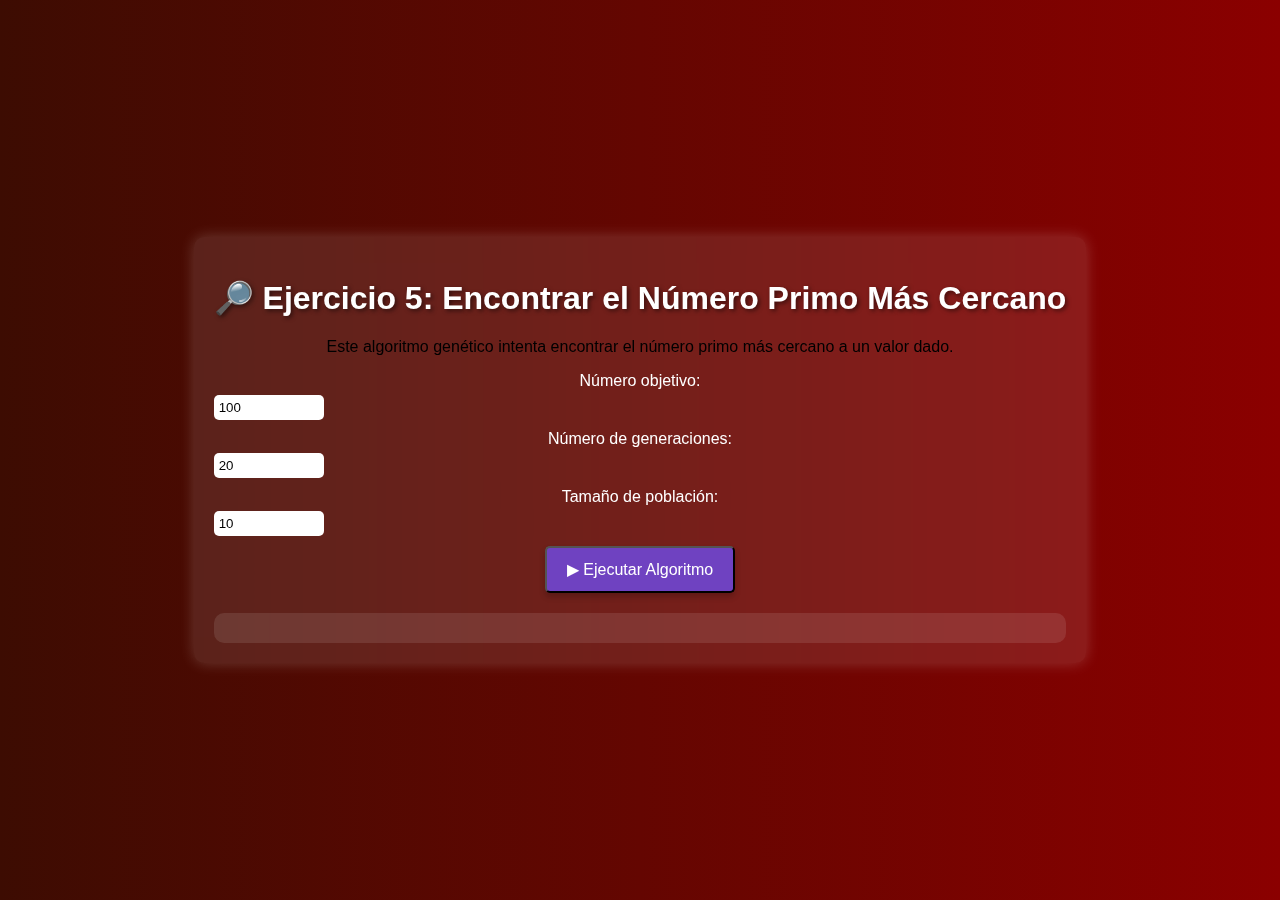
<file: ejercicio5.html>
<!DOCTYPE html>
<html lang="es">
<head>
    <meta charset="UTF-8">
    <meta name="viewport" content="width=device-width, initial-scale=1.0">
    <title>Ejercicio 5 - Número Primo Más Cercano</title>
    <link rel="stylesheet" href="styles.css">
    <style>
        .input-group {
            margin: 10px 0;
            display: flex;
            flex-direction: column;
            gap: 5px;
            color: white;
        }
        input[type="number"] {
            padding: 5px;
            border-radius: 5px;
            border: none;
            width: 100px;
        }
        .btn-run {
            background-color: #6f42c1;
            margin-top: 10px;
        }
        .result-box {
            background: rgba(255, 255, 255, 0.1);
            color: white;
            padding: 15px;
            margin-top: 20px;
            border-radius: 10px;
            font-family: monospace;
        }
    </style>
</head>
<body>
    <div class="container">
        <h1>🔎 Ejercicio 5: Encontrar el Número Primo Más Cercano</h1>
        <p>Este algoritmo genético intenta encontrar el número primo más cercano a un valor dado.</p>

        <div class="input-group">
            <label for="target">Número objetivo:</label>
            <input type="number" id="target" value="100">
        </div>

        <div class="input-group">
            <label for="generations">Número de generaciones:</label>
            <input type="number" id="generations" value="20" min="1">
        </div>

        <div class="input-group">
            <label for="population">Tamaño de población:</label>
            <input type="number" id="population" value="10" min="2">
        </div>

        <button class="btn btn-run" onclick="runGA()">▶ Ejecutar Algoritmo</button>

        <div class="result-box" id="output"></div>
    </div>

    <script>
        function isPrime(n) {
            if (n < 2) return false;
            for (let i = 2; i <= Math.sqrt(n); i++) {
                if (n % i === 0) return false;
            }
            return true;
        }

        function fitness(candidate, target) {
            const penalty = isPrime(candidate) ? 0 : 1000;
            return Math.abs(candidate - target) + penalty;
        }

        function createIndividual(target) {
            return target + Math.floor(Math.random() * 20 - 10);
        }

        function createPopulation(size, target) {
            return Array.from({ length: size }, () => createIndividual(target));
        }

        function selection(pop, target) {
            return [...pop].sort((a, b) => fitness(a, target) - fitness(b, target)).slice(0, Math.floor(pop.length / 2));
        }

        function crossover(p1, p2) {
            return Math.round((p1 + p2) / 2);
        }

        function mutate(n) {
            return n + Math.floor(Math.random() * 10 - 5);
        }

        function runGA() {
            const target = parseInt(document.getElementById("target").value);
            const generations = parseInt(document.getElementById("generations").value);
            const populationSize = parseInt(document.getElementById("population").value);

            let population = createPopulation(populationSize, target);
            const output = document.getElementById("output");
            output.innerHTML = "";

            for (let gen = 1; gen <= generations; gen++) {
                const selected = selection(population, target);
                const nextGen = [];

                for (let i = 0; i < selected.length; i += 2) {
                    const p1 = selected[i];
                    const p2 = selected[i + 1] || selected[0];
                    nextGen.push(mutate(crossover(p1, p2)));
                    nextGen.push(mutate(crossover(p2, p1)));
                }

                population = nextGen;
                const best = selection(population, target)[0];
                output.innerHTML += `<strong>Generación ${gen}:</strong><br>` +
                    `Mejor candidato: <span style="color:#00ff88">${best}</span> ` +
                    `| ¿Es primo? <strong>${isPrime(best) ? '✅ Sí' : '❌ No'}</strong> ` +
                    `| Distancia: ${Math.abs(best - target)}<br><br>`;
            }
        }
    </script>
</body>
</html>
</file>
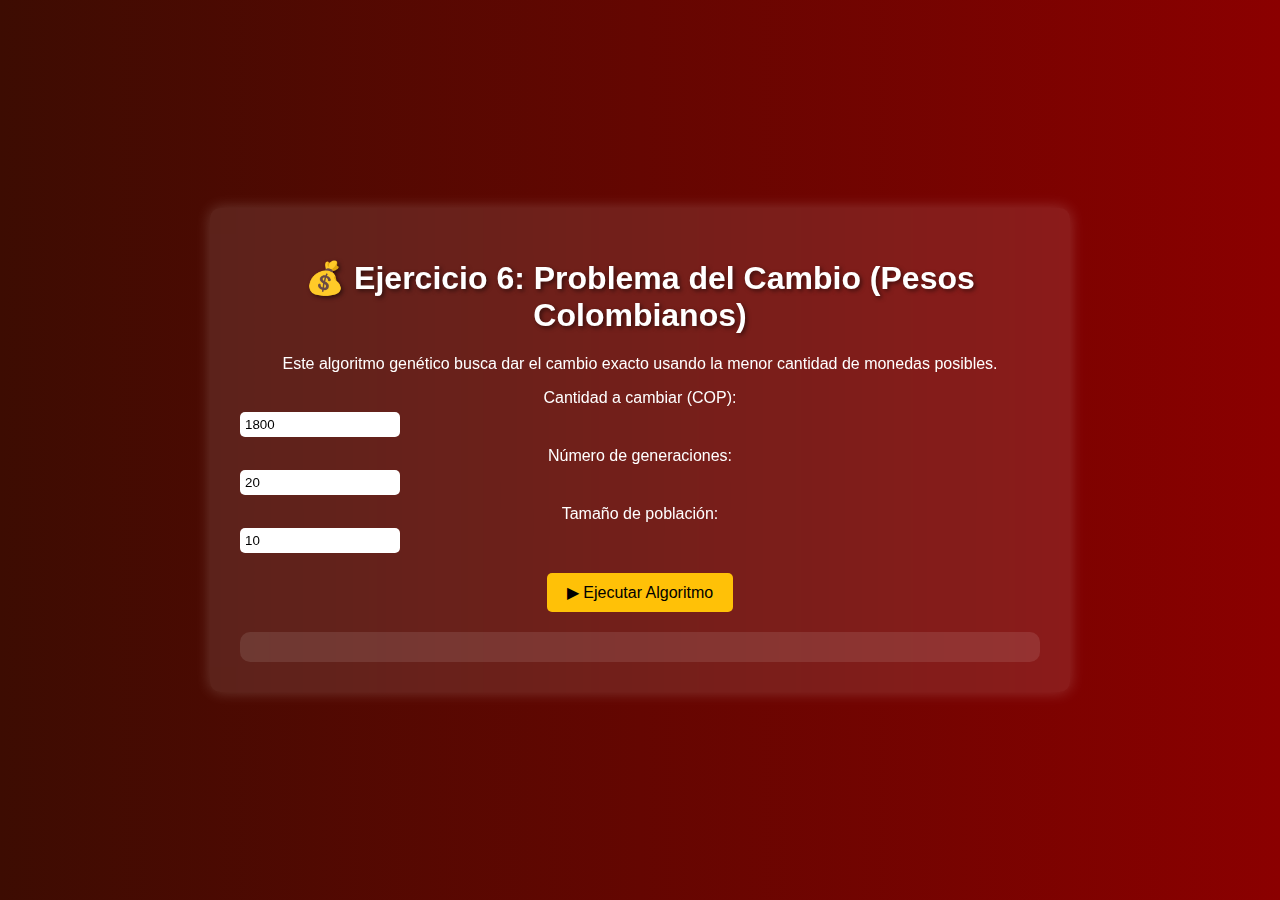
<file: ejercicio6.html>
<!DOCTYPE html>
<html lang="es">
<head>
  <meta charset="UTF-8" />
  <meta name="viewport" content="width=device-width, initial-scale=1.0" />
  <title>Ejercicio 6 - Cambio de Monedas (COP)</title>
  <link rel="stylesheet" href="styles.css" />
  <style>
    html, body {
      margin: 0;
      padding: 0;
      background: linear-gradient(to right, #3d0c02, #8b0000);
      color: white;
      font-family: Arial, sans-serif;
      min-height: 100vh;
    }

    .container {
      max-width: 800px;
      margin: 0 auto;
      padding: 30px;
    }

    .input-group {
      margin: 10px 0;
      display: flex;
      flex-direction: column;
      gap: 5px;
    }

    input[type="number"] {
      padding: 5px;
      border-radius: 5px;
      border: none;
      width: 150px;
    }

    .btn-run {
      background-color: #ffc107;
      color: black;
      border: none;
      padding: 10px 20px;
      border-radius: 5px;
      cursor: pointer;
      font-size: 16px;
      margin-top: 10px;
    }

    .btn-run:hover {
      background-color: #e0a800;
    }

    .result-box {
      background: rgba(255, 255, 255, 0.1);
      color: white;
      padding: 15px;
      margin-top: 20px;
      border-radius: 10px;
      font-family: monospace;
      white-space: pre-wrap;
      max-height: 500px;
      overflow-y: auto;
    }

    ul {
      padding-left: 20px;
      margin: 0;
    }
  </style>
</head>
<body>
  <div class="container">
    <h1>💰 Ejercicio 6: Problema del Cambio (Pesos Colombianos)</h1>
    <p>Este algoritmo genético busca dar el cambio exacto usando la menor cantidad de monedas posibles.</p>

    <div class="input-group">
      <label for="cantidad">Cantidad a cambiar (COP):</label>
      <input type="number" id="cantidad" value="1800" min="50" step="50" />
    </div>

    <div class="input-group">
      <label for="generaciones">Número de generaciones:</label>
      <input type="number" id="generaciones" value="20" min="1" />
    </div>

    <div class="input-group">
      <label for="poblacion">Tamaño de población:</label>
      <input type="number" id="poblacion" value="10" min="2" />
    </div>

    <button class="btn-run" onclick="runGA()">▶ Ejecutar Algoritmo</button>

    <div class="result-box" id="output"></div>
  </div>

  <script>
    const monedas = [1000, 500, 200, 100, 50];

    function fitness(individuo, objetivo) {
      const total = individuo.reduce((acc, cant, idx) => acc + cant * monedas[idx], 0);
      const cantidadMonedas = individuo.reduce((a, b) => a + b, 0);
      return total === objetivo ? cantidadMonedas : Infinity;
    }

    function crearIndividuo(objetivo) {
      const maxMonedas = monedas.map(m => Math.floor(objetivo / m));
      return monedas.map((_, i) => Math.floor(Math.random() * (maxMonedas[i] + 1)));
    }

    function crearPoblacion(tam, objetivo) {
      return Array.from({ length: tam }, () => crearIndividuo(objetivo));
    }

    function seleccionar(poblacion, objetivo) {
      return [...poblacion].sort((a, b) => fitness(a, objetivo) - fitness(b, objetivo)).slice(0, poblacion.length / 2);
    }

    function crossover(p1, p2) {
      const punto = Math.floor(Math.random() * monedas.length);
      const hijo = [...p1.slice(0, punto), ...p2.slice(punto)];
      return hijo;
    }

    function mutar(individuo, objetivo) {
      const i = Math.floor(Math.random() * monedas.length);
      const cambio = Math.floor(Math.random() * 3) - 1;
      individuo[i] = Math.max(0, individuo[i] + cambio);
      return individuo;
    }

    function runGA() {
      const cantidad = parseInt(document.getElementById("cantidad").value);
      const generaciones = parseInt(document.getElementById("generaciones").value);
      const poblacionTam = parseInt(document.getElementById("poblacion").value);
      const output = document.getElementById("output");
      let poblacion = crearPoblacion(poblacionTam, cantidad);

      output.innerHTML = "";
      for (let gen = 1; gen <= generaciones; gen++) {
        const seleccionados = seleccionar(poblacion, cantidad);
        const siguienteGen = [];

        for (let i = 0; i < seleccionados.length; i += 2) {
          const p1 = seleccionados[i];
          const p2 = seleccionados[i + 1] || seleccionados[0];
          siguienteGen.push(mutar(crossover(p1, p2), cantidad));
          siguienteGen.push(mutar(crossover(p2, p1), cantidad));
        }

        poblacion = siguienteGen;
        const mejor = seleccionar(poblacion, cantidad)[0];
        const total = mejor.reduce((acc, cant, idx) => acc + cant * monedas[idx], 0);

        output.innerHTML += `Generación ${gen}:\nCambio total: ${total} COP\nCombinación:\n` +
          `${mejor.map((c, i) => ` - ${monedas[i]} COP × ${c}`).join("\n")}\n` +
          `Total de monedas: ${mejor.reduce((a, b) => a + b, 0)}\n\n`;
      }

      window.scrollTo({ top: document.body.scrollHeight, behavior: "smooth" });
    }
  </script>
</body>
</html>
</file>
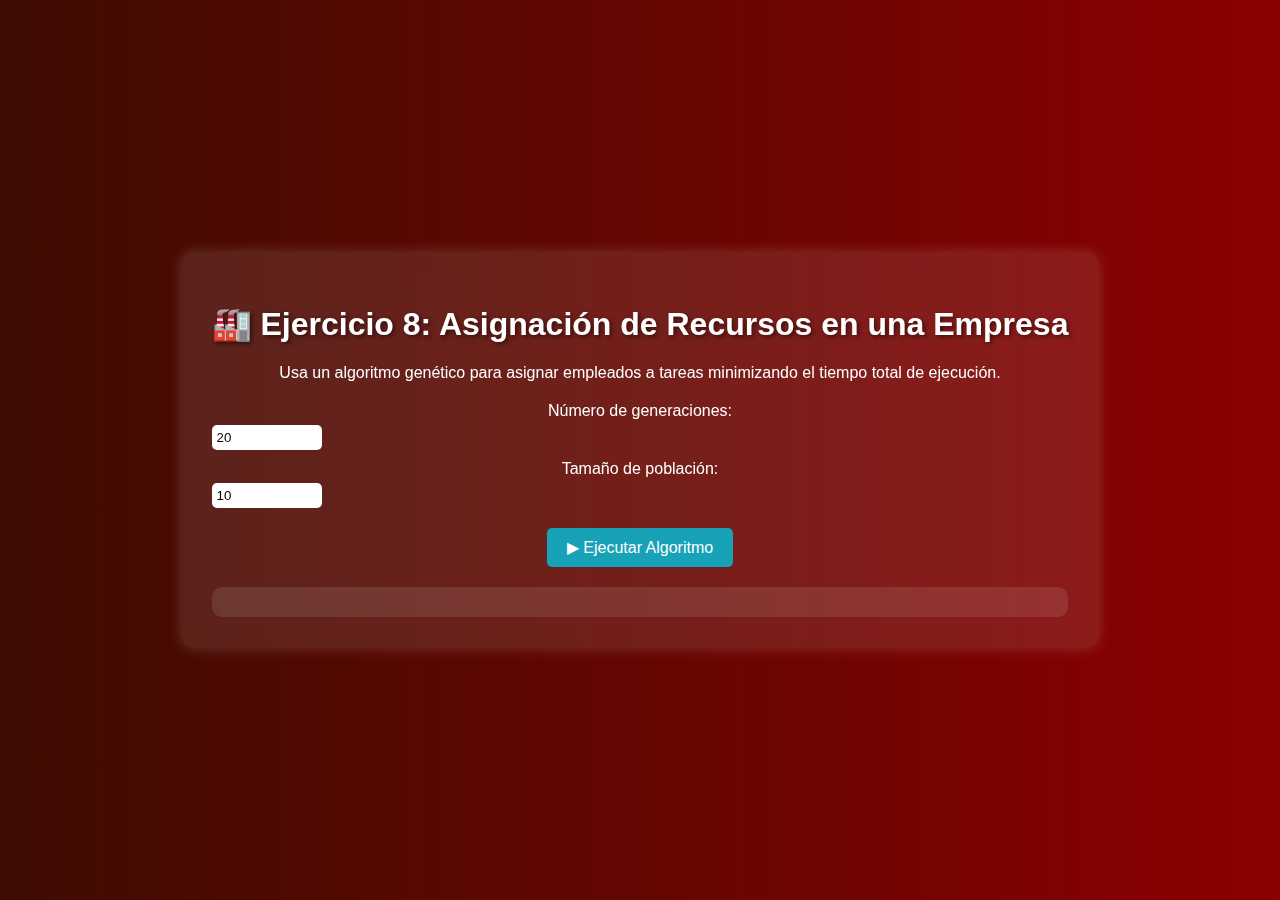
<file: ejercicio8.html>
<!DOCTYPE html>
<html lang="es">
<head>
  <meta charset="UTF-8" />
  <meta name="viewport" content="width=device-width, initial-scale=1.0" />
  <title>Ejercicio 8 - Asignación de Recursos</title>
  <link rel="stylesheet" href="styles.css" />
  <style>
    html, body {
      margin: 0;
      padding: 0;
      background: linear-gradient(to right, #3d0c02, #8b0000);
      color: white;
      font-family: Arial, sans-serif;
      min-height: 100vh;
    }

    .container {
      max-width: 900px;
      margin: 0 auto;
      padding: 30px;
    }

    .input-group {
      margin: 10px 0;
      display: flex;
      flex-direction: column;
      gap: 5px;
    }

    input[type="number"] {
      padding: 5px;
      border-radius: 5px;
      border: none;
      width: 100px;
    }

    .btn-run {
      background-color: #17a2b8;
      border: none;
      color: white;
      padding: 10px 20px;
      border-radius: 5px;
      cursor: pointer;
      font-size: 16px;
      margin-top: 10px;
    }

    .btn-run:hover {
      background-color: #117a8b;
    }

    .result-box {
      background: rgba(255, 255, 255, 0.1);
      color: white;
      padding: 15px;
      margin-top: 20px;
      border-radius: 10px;
      font-family: monospace;
      max-height: 500px;
      overflow-y: auto;
      white-space: normal;
    }

    table {
      border-collapse: collapse;
      width: 100%;
      margin-top: 10px;
      color: white;
    }

    th, td {
      border: 1px solid white;
      padding: 8px;
      text-align: center;
    }

    p {
      margin: 10px 0 20px;
    }
  </style>
</head>
<body>
  <div class="container">
    <h1>🏭 Ejercicio 8: Asignación de Recursos en una Empresa</h1>
    <p>Usa un algoritmo genético para asignar empleados a tareas minimizando el tiempo total de ejecución.</p>

    <div class="input-group">
      <label for="generaciones">Número de generaciones:</label>
      <input type="number" id="generaciones" value="20" min="1" />
    </div>

    <div class="input-group">
      <label for="poblacion">Tamaño de población:</label>
      <input type="number" id="poblacion" value="10" min="2" />
    </div>

    <button class="btn-run" onclick="runGA()">▶ Ejecutar Algoritmo</button>

    <div class="result-box" id="output"></div>
  </div>

  <script>
    const empleados = ["Ana", "Luis", "Carlos", "Marta"];
    const tareas = ["Tarea A", "Tarea B", "Tarea C", "Tarea D"];

    const tiempos = [
      [4, 2, 5, 7],  // Ana
      [6, 4, 3, 8],  // Luis
      [5, 3, 2, 6],  // Carlos
      [7, 6, 4, 5]   // Marta
    ];

    function fitness(asignacion) {
      return asignacion.reduce((total, empleado, i) => total + tiempos[empleado][i], 0);
    }

    function crearIndividuo() {
      const asignacion = [0, 1, 2, 3];
      for (let i = asignacion.length - 1; i > 0; i--) {
        const j = Math.floor(Math.random() * (i + 1));
        [asignacion[i], asignacion[j]] = [asignacion[j], asignacion[i]];
      }
      return asignacion;
    }

    function crearPoblacion(tam) {
      return Array.from({ length: tam }, crearIndividuo);
    }

    function seleccionar(poblacion) {
      return [...poblacion].sort((a, b) => fitness(a) - fitness(b)).slice(0, poblacion.length / 2);
    }

    function crossover(p1, p2) {
      const point = Math.floor(Math.random() * p1.length);
      const child = [...p1.slice(0, point), ...p2.filter(e => !p1.slice(0, point).includes(e))];
      return child;
    }

    function mutar(asignacion) {
      const [i, j] = [Math.floor(Math.random() * asignacion.length), Math.floor(Math.random() * asignacion.length)];
      [asignacion[i], asignacion[j]] = [asignacion[j], asignacion[i]];
      return asignacion;
    }

    function mostrarAsignacion(asignacion, output, gen) {
      let html = `<strong>Generación ${gen}:</strong><br>`;
      html += `<table><tr><th>Tarea</th><th>Empleado</th><th>Tiempo (min)</th></tr>`;
      let total = 0;
      for (let i = 0; i < tareas.length; i++) {
        const tiempo = tiempos[asignacion[i]][i];
        total += tiempo;
        html += `<tr><td>${tareas[i]}</td><td>${empleados[asignacion[i]]}</td><td>${tiempo}</td></tr>`;
      }
      html += `</table><p><strong>Tiempo total: ${total} minutos</strong></p><br>`;
      output.innerHTML += html;
    }

    function runGA() {
      const generaciones = parseInt(document.getElementById("generaciones").value);
      const poblacionTam = parseInt(document.getElementById("poblacion").value);
      let poblacion = crearPoblacion(poblacionTam);
      const output = document.getElementById("output");
      output.innerHTML = "";

      for (let gen = 1; gen <= generaciones; gen++) {
        const seleccionados = seleccionar(poblacion);
        const siguienteGen = [];

        for (let i = 0; i < seleccionados.length; i += 2) {
          const p1 = seleccionados[i];
          const p2 = seleccionados[i + 1] || seleccionados[0];
          siguienteGen.push(mutar(crossover(p1, p2)));
          siguienteGen.push(mutar(crossover(p2, p1)));
        }

        poblacion = siguienteGen;
        const mejor = seleccionar(poblacion)[0];
        mostrarAsignacion(mejor, output, gen);
      }

      window.scrollTo({ top: document.body.scrollHeight, behavior: "smooth" });
    }
  </script>
</body>
</html>
</file>
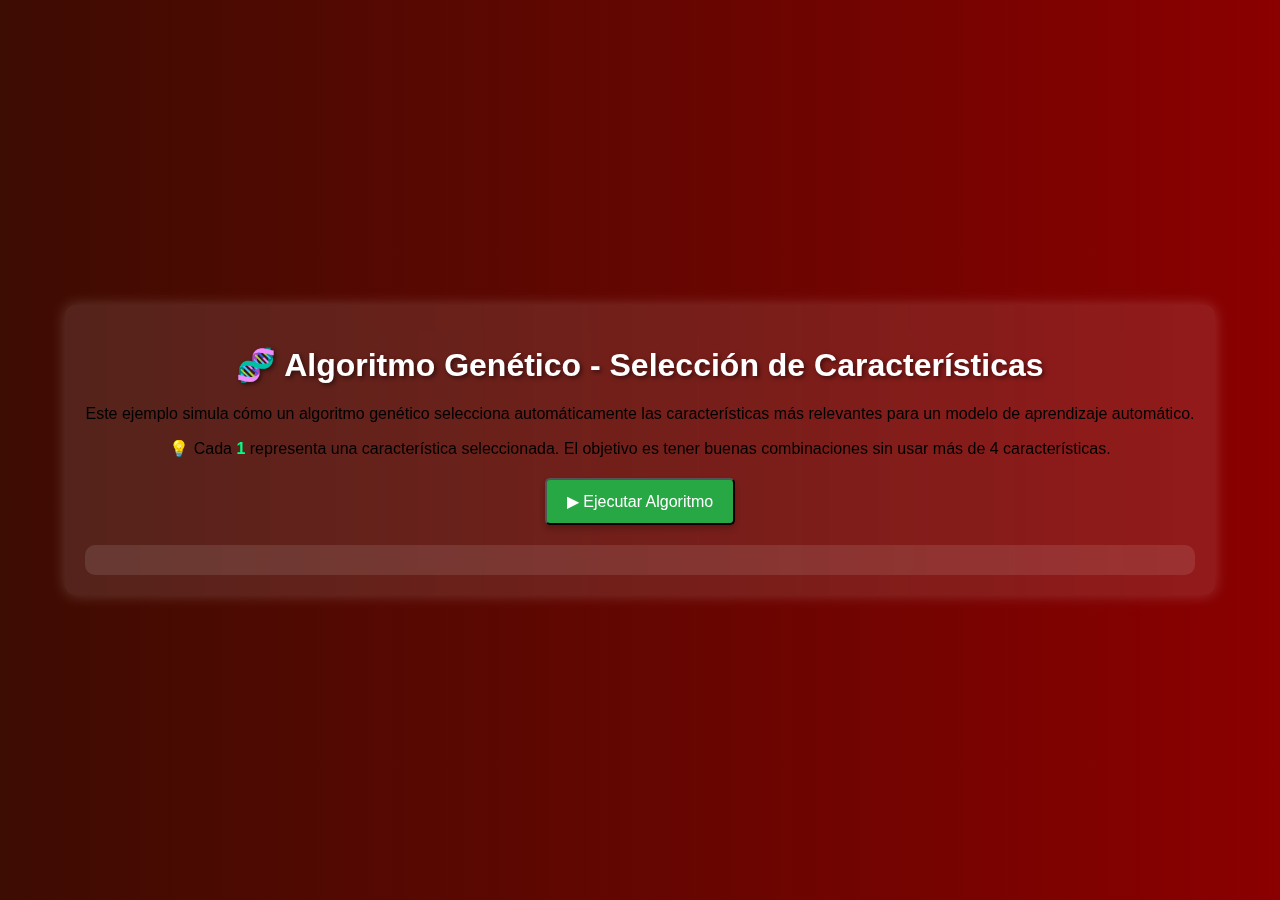
<file: ejercicio9.html>
<!DOCTYPE html>
<html lang="es">
<head>
    <meta charset="UTF-8">
    <meta name="viewport" content="width=device-width, initial-scale=1.0">
    <title>AG - Selección de Características</title>
    <link rel="stylesheet" href="styles.css">
    <style>
        .result-box {
            background: rgba(255, 255, 255, 0.1);
            color: white;
            padding: 15px;
            margin-top: 20px;
            border-radius: 10px;
            font-family: monospace;
            max-height: 300px;
            overflow-y: auto;
        }
        .btn-run {
            background-color: #28a745;
            margin-top: 20px;
        }
        .highlight {
            color: #00ff88;
            font-weight: bold;
        }
        ul.features {
            padding: 0;
            list-style: none;
            display: flex;
            justify-content: center;
            gap: 8px;
            margin-top: 10px;
        }
        ul.features li {
            width: 25px;
            height: 25px;
            text-align: center;
            border-radius: 5px;
            line-height: 25px;
            background-color: #aaa;
        }
        ul.features li.active {
            background-color: #28a745;
            color: white;
        }
    </style>
</head>
<body>
    <div class="container">
        <h1>🧬 Algoritmo Genético - Selección de Características</h1>
        <p>Este ejemplo simula cómo un algoritmo genético selecciona automáticamente las características más relevantes para un modelo de aprendizaje automático.</p>
        <p>💡 Cada <span class="highlight">1</span> representa una característica seleccionada. El objetivo es tener buenas combinaciones sin usar más de 4 características.</p>
        <button class="btn btn-run" onclick="runGA()">▶ Ejecutar Algoritmo</button>
        <div class="result-box" id="output"></div>
    </div>

    <script>
        const numFeatures = 6;
        const populationSize = 10;
        const generations = 10;

        function fitness(individual) {
            const count = individual.reduce((a, b) => a + b, 0);
            return count <= 4 ? count : 4 - (count - 4); 
        }

        function createIndividual() {
            return Array.from({ length: numFeatures }, () => Math.round(Math.random()));
        }

        function createPopulation() {
            return Array.from({ length: populationSize }, createIndividual);
        }

        function selection(pop) {
            return [...pop].sort((a, b) => fitness(b) - fitness(a)).slice(0, populationSize / 2);
        }

        function crossover(p1, p2) {
            const point = Math.floor(Math.random() * numFeatures);
            const child1 = [...p1.slice(0, point), ...p2.slice(point)];
            const child2 = [...p2.slice(0, point), ...p1.slice(point)];
            return [child1, child2];
        }

        function mutate(ind) {
            const i = Math.floor(Math.random() * numFeatures);
            ind[i] = ind[i] === 1 ? 0 : 1;
            return ind;
        }

        function renderIndividual(ind) {
            return `<ul class="features">${ind.map(val => `<li class="${val === 1 ? 'active' : ''}">${val}</li>`).join('')}</ul>`;
        }

        function runGA() {
            let population = createPopulation();
            let output = document.getElementById("output");
            output.innerHTML = "";

            for (let gen = 1; gen <= generations; gen++) {
                const selected = selection(population);
                let nextGen = [];

                for (let i = 0; i < selected.length; i += 2) {
                    const [c1, c2] = crossover(selected[i], selected[i + 1] || selected[0]);
                    nextGen.push(mutate(c1));
                    nextGen.push(mutate(c2));
                }

                population = nextGen;
                const best = selection(population)[0];
                output.innerHTML += `
                    <strong>Generación ${gen}</strong><br>
                    ${renderIndividual(best)}
                    Aptitud: <span class="highlight">${fitness(best)}</span><br><br>
                `;
            }
        }
    </script>
</body>
</html>
</file>
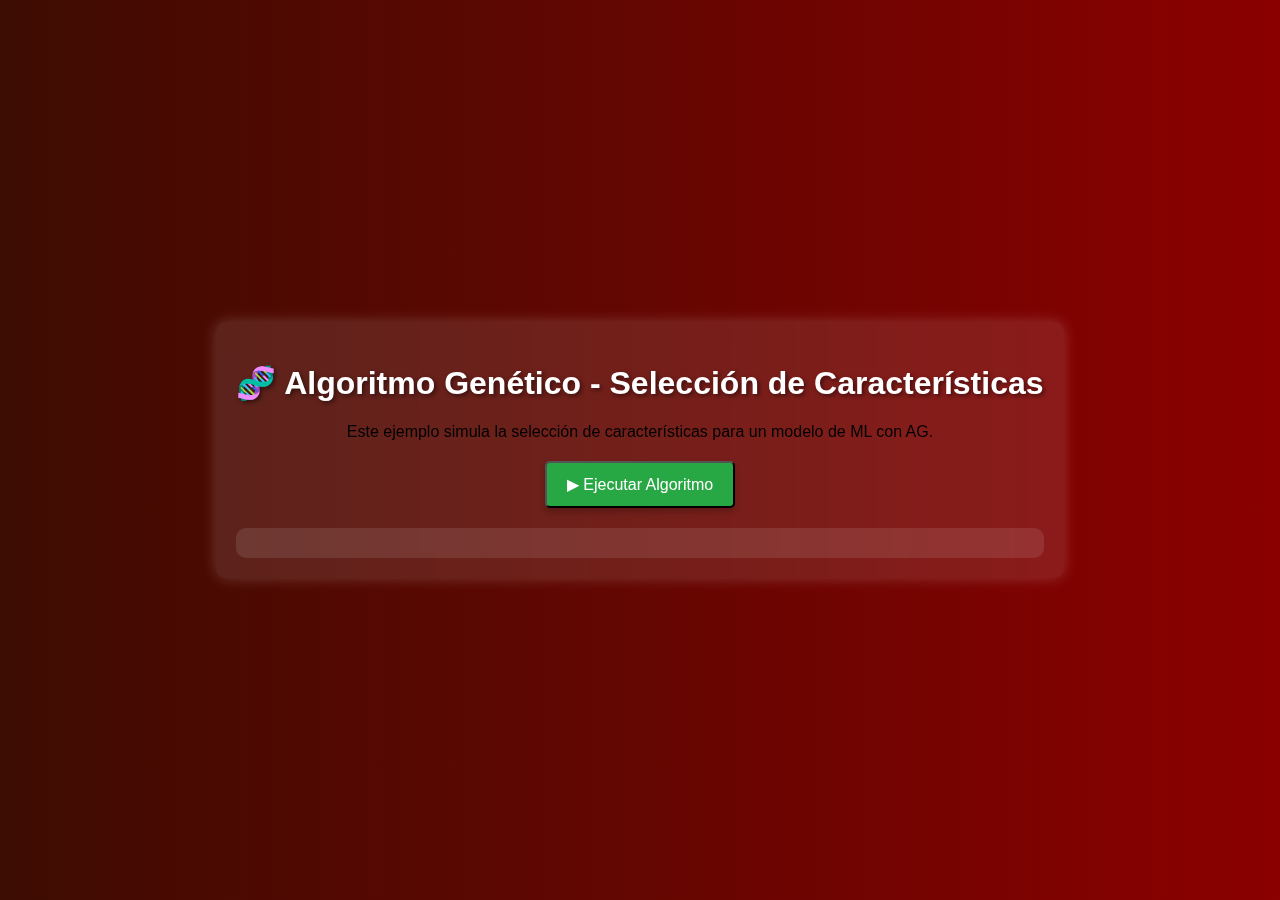
<file: geneticos.html>
<!DOCTYPE html>
<html lang="es">
<head>
    <meta charset="UTF-8">
    <meta name="viewport" content="width=device-width, initial-scale=1.0">
    <title>AG - Selección de Características</title>
    <link rel="stylesheet" href="styles.css">
    <style>
        .result-box {
            background: rgba(255, 255, 255, 0.1);
            color: white;
            padding: 15px;
            margin-top: 20px;
            border-radius: 10px;
            font-family: monospace;
            max-height: 300px;
            overflow-y: auto;
        }
        .btn-run {
            background-color: #28a745;
            margin-top: 20px;
        }
    </style>
</head>
<body>
    <div class="container">
        <h1>🧬 Algoritmo Genético - Selección de Características</h1>
        <p>Este ejemplo simula la selección de características para un modelo de ML con AG.</p>
        <button class="btn btn-run" onclick="runGA()">▶ Ejecutar Algoritmo</button>
        <div class="result-box" id="output"></div>
    </div>

    <script>
        const numFeatures = 6;
        const populationSize = 10;
        const generations = 10;

        // Simulación: cuanto más 1s tenga, mejor, pero penalizamos más de 4 features
        function fitness(individual) {
            const count = individual.reduce((a, b) => a + b, 0);
            return count <= 4 ? count : 4 - (count - 4); // penalización si usa más de 4
        }

        function createIndividual() {
            return Array.from({ length: numFeatures }, () => Math.round(Math.random()));
        }

        function createPopulation() {
            return Array.from({ length: populationSize }, createIndividual);
        }

        function selection(pop) {
            return [...pop].sort((a, b) => fitness(b) - fitness(a)).slice(0, populationSize / 2);
        }

        function crossover(p1, p2) {
            const point = Math.floor(Math.random() * numFeatures);
            const child1 = [...p1.slice(0, point), ...p2.slice(point)];
            const child2 = [...p2.slice(0, point), ...p1.slice(point)];
            return [child1, child2];
        }

        function mutate(ind) {
            const i = Math.floor(Math.random() * numFeatures);
            ind[i] = ind[i] === 1 ? 0 : 1;
            return ind;
        }

        function runGA() {
            let population = createPopulation();
            let output = document.getElementById("output");
            output.innerHTML = "";

            for (let gen = 1; gen <= generations; gen++) {
                const selected = selection(population);
                let nextGen = [];

                for (let i = 0; i < selected.length; i += 2) {
                    const [c1, c2] = crossover(selected[i], selected[i + 1] || selected[0]);
                    nextGen.push(mutate(c1));
                    nextGen.push(mutate(c2));
                }

                population = nextGen;
                const best = selection(population)[0];
                output.innerHTML += `
                    <strong>Generación ${gen}</strong><br>
                    Mejor individuo: [${best.join(", ")}] | Aptitud: ${fitness(best)}<br><br>
                `;
            }
        }
    </script>
</body>
</html>
</file>
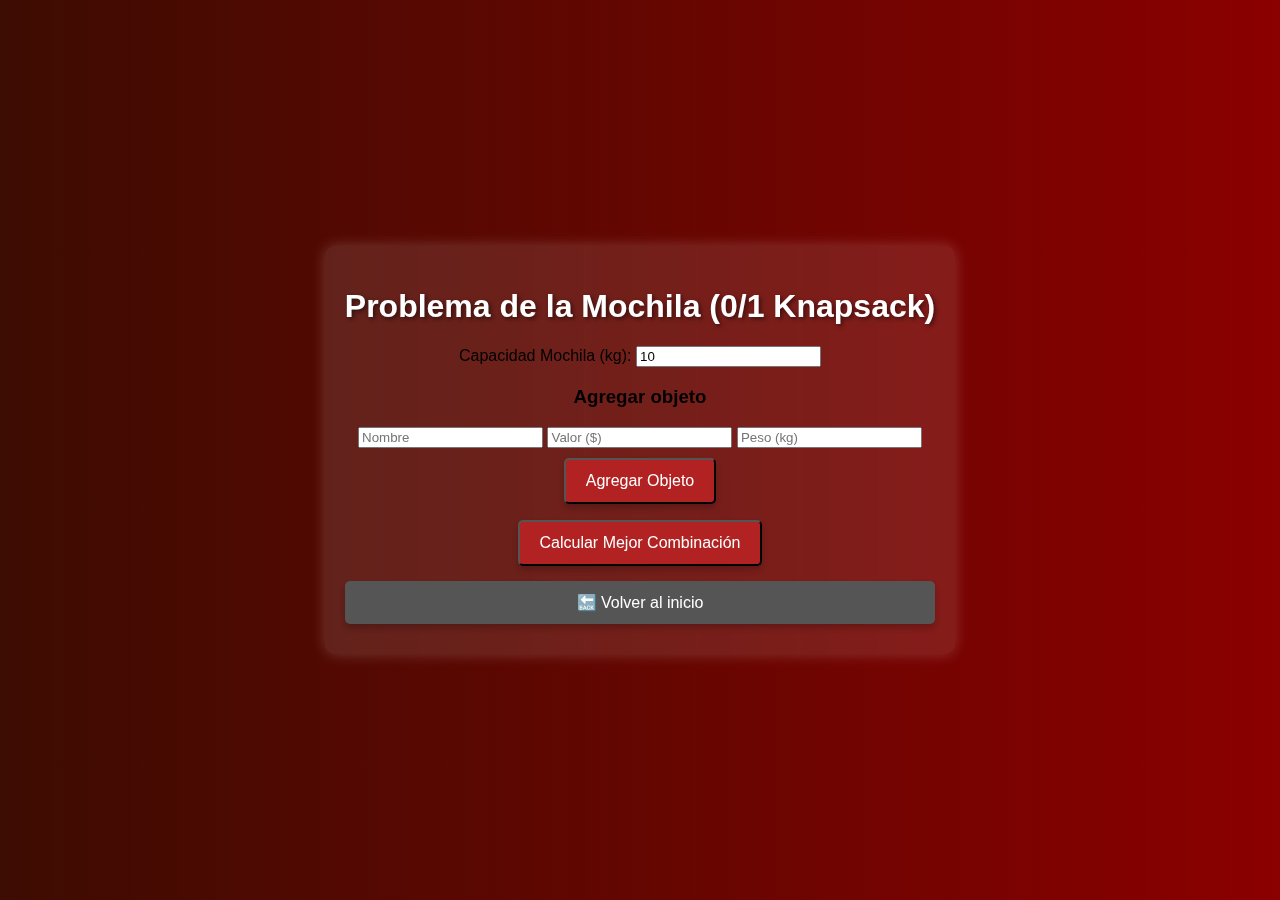
<file: mochila.html>
<!DOCTYPE html>
<html lang="es">
<head>
    <meta charset="UTF-8">
    <meta name="viewport" content="width=device-width, initial-scale=1.0">
    <title>Problema de la Mochila Interactivo</title>
    <link rel="stylesheet" href="styles.css">
</head>
<body>
    <div class="container">
        <h1>Problema de la Mochila (0/1 Knapsack)</h1>

        <label for="capacidad">Capacidad Mochila (kg):</label>
        <input type="number" id="capacidad" value="10" step="0.1" class="input-field">

        <h3>Agregar objeto</h3>
        <input type="text" id="nombreObjeto" placeholder="Nombre" class="input-field">
        <input type="number" id="valorObjeto" placeholder="Valor ($)" class="input-field">
        <input type="number" id="pesoObjeto" placeholder="Peso (kg)" step="0.1" class="input-field">
        <button onclick="agregarObjeto()" class="btn">Agregar Objeto</button>

        <ul id="listaObjetos" style="color:white; text-align:left;"></ul>

        <button onclick="resolverKnapsack()" class="btn">Calcular Mejor Combinación</button>

        <div id="resultado" style="color:white; margin-top:15px;"></div>

        <a href="index.html" class="btn" style="background-color:#555;">🔙 Volver al inicio</a>
    </div>

    <script>
        const objetos = [];

        function agregarObjeto() {
            const nombre = document.getElementById('nombreObjeto').value;
            const valor = parseFloat(document.getElementById('valorObjeto').value);
            const peso = parseFloat(document.getElementById('pesoObjeto').value);

            if (!nombre || isNaN(valor) || isNaN(peso)) {
                alert('Por favor ingresa correctamente todos los datos del objeto.');
                return;
            }

            objetos.push({ nombre, valor, peso });

            actualizarListaObjetos();

            document.getElementById('nombreObjeto').value = '';
            document.getElementById('valorObjeto').value = '';
            document.getElementById('pesoObjeto').value = '';
        }

        function actualizarListaObjetos() {
            const lista = document.getElementById('listaObjetos');
            lista.innerHTML = '';

            objetos.forEach((obj, index) => {
                lista.innerHTML += `<li>${index + 1}. ${obj.nombre} - Valor: $${obj.valor}, Peso: ${obj.peso}kg</li>`;
            });
        }

        function resolverKnapsack() {
            const capacidad = parseFloat(document.getElementById('capacidad').value);
            let mejorValor = 0;
            let mejorCombinacion = [];

            const combinaciones = generarCombinaciones(objetos);

            combinaciones.forEach(comb => {
                const pesoTotal = comb.reduce((suma, obj) => suma + obj.peso, 0);
                const valorTotal = comb.reduce((suma, obj) => suma + obj.valor, 0);

                if (pesoTotal <= capacidad && valorTotal > mejorValor) {
                    mejorValor = valorTotal;
                    mejorCombinacion = comb;
                }
            });

            mostrarResultado(mejorCombinacion, mejorValor);
        }

        function generarCombinaciones(array) {
            const resultados = [];
            const n = array.length;

            for (let i = 0; i < (1 << n); i++) {
                let combinacion = [];
                for (let j = 0; j < n; j++) {
                    if (i & (1 << j)) combinacion.push(array[j]);
                }
                resultados.push(combinacion);
            }
            return resultados;
        }

        function mostrarResultado(combinacion, valor) {
            const resultadoDiv = document.getElementById('resultado');
            if (combinacion.length === 0) {
                resultadoDiv.innerHTML = 'Ninguna combinación es válida.';
                return;
            }

            let contenido = `<strong>✅ Mejor combinación:</strong><br>`;

            combinacion.forEach(obj => {
                contenido += `• ${obj.nombre} (Valor: $${obj.valor}, Peso: ${obj.peso} kg)<br>`;
            });

            const pesoTotal = combinacion.reduce((suma, obj) => suma + obj.peso, 0);

            contenido += `<br><strong>Peso Total:</strong> ${pesoTotal} kg<br>`;
            contenido += `<strong>Valor Total:</strong> $${valor}`;

            resultadoDiv.innerHTML = contenido;
        }
    </script>
</body>
</html>
</file>
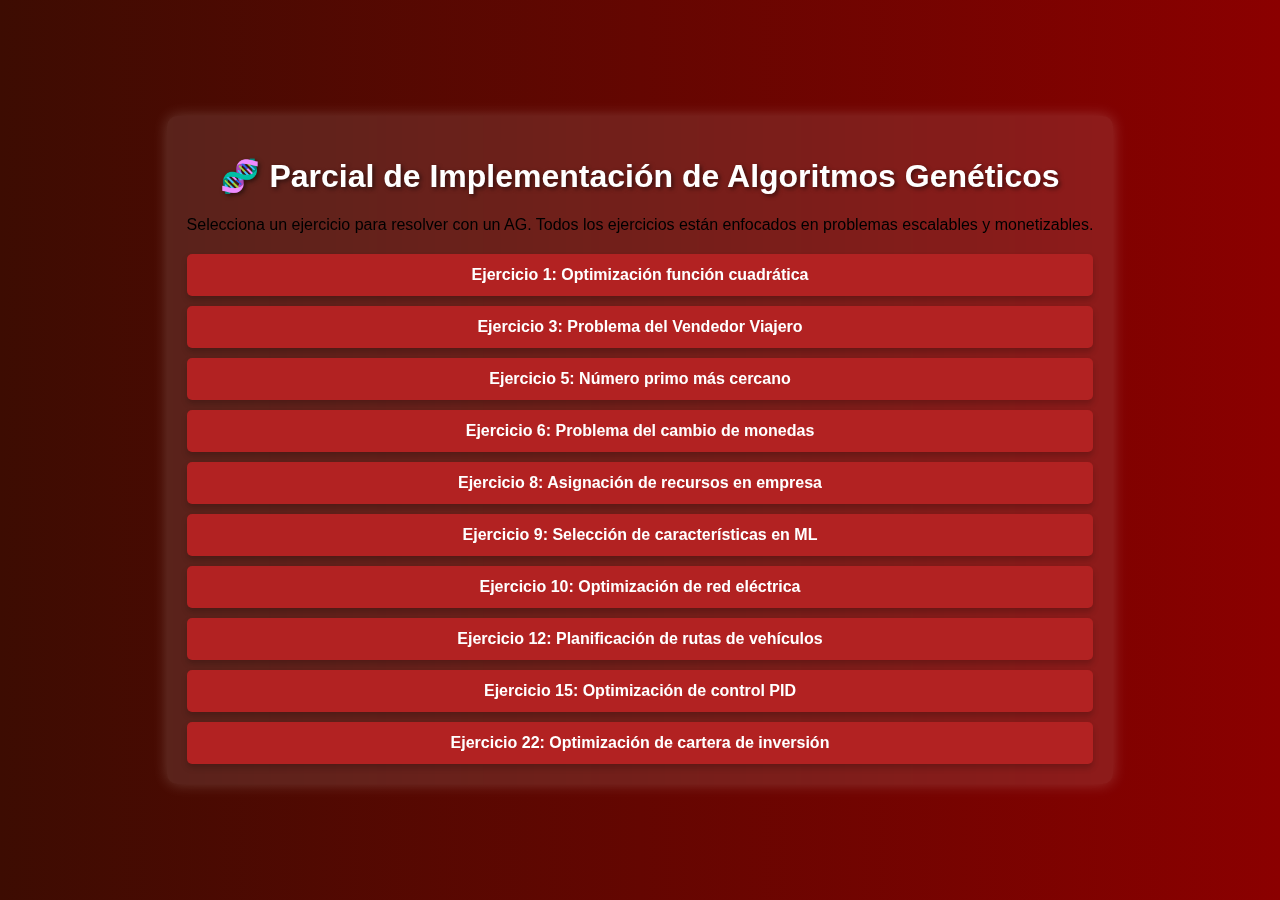
<file: parcial.html>
<!DOCTYPE html>
<html lang="es">
<head>
    <meta charset="UTF-8">
    <meta name="viewport" content="width=device-width, initial-scale=1.0">
    <title>Parcial - Algoritmos Genéticos</title>
    <link rel="stylesheet" href="styles.css">
    <style>
        .exercise-list {
            display: flex;
            flex-direction: column;
            gap: 10px;
            margin-top: 20px;
        }
        .exercise-btn {
            background-color: #b22222;
            color: white;
            padding: 12px 20px;
            text-decoration: none;
            border-radius: 5px;
            text-align: center;
            font-weight: bold;
            box-shadow: 0px 4px 6px rgba(0, 0, 0, 0.2);
        }
        .exercise-btn:hover {
            background-color: #8b1a1a;
        }
    </style>
</head>
<body>
    <div class="container">
        <h1>🧬 Parcial de Implementación de Algoritmos Genéticos</h1>
        <p>Selecciona un ejercicio para resolver con un AG. Todos los ejercicios están enfocados en problemas escalables y monetizables.</p>
        <div class="exercise-list">
            <a class="exercise-btn" href="ejercicio1.html">Ejercicio 1: Optimización función cuadrática</a>
            <a class="exercise-btn" href="ejercicio3.html">Ejercicio 3: Problema del Vendedor Viajero</a>
            <a class="exercise-btn" href="ejercicio5.html">Ejercicio 5: Número primo más cercano</a>
            <a class="exercise-btn" href="ejercicio6.html">Ejercicio 6: Problema del cambio de monedas</a>
            <a class="exercise-btn" href="ejercicio8.html">Ejercicio 8: Asignación de recursos en empresa</a>
            <a class="exercise-btn" href="ejercicio9.html">Ejercicio 9: Selección de características en ML</a>
            <a class="exercise-btn" href="ejercicio10.html">Ejercicio 10: Optimización de red eléctrica</a>
            <a class="exercise-btn" href="ejercicio12.html">Ejercicio 12: Planificación de rutas de vehículos</a>
            <a class="exercise-btn" href="ejercicio15.html">Ejercicio 15: Optimización de control PID</a>
            <a class="exercise-btn" href="ejercicio22.html">Ejercicio 22: Optimización de cartera de inversión</a>
        </div>
    </div>
    <script src="script.js"></script>
</body>
</html>
</file>
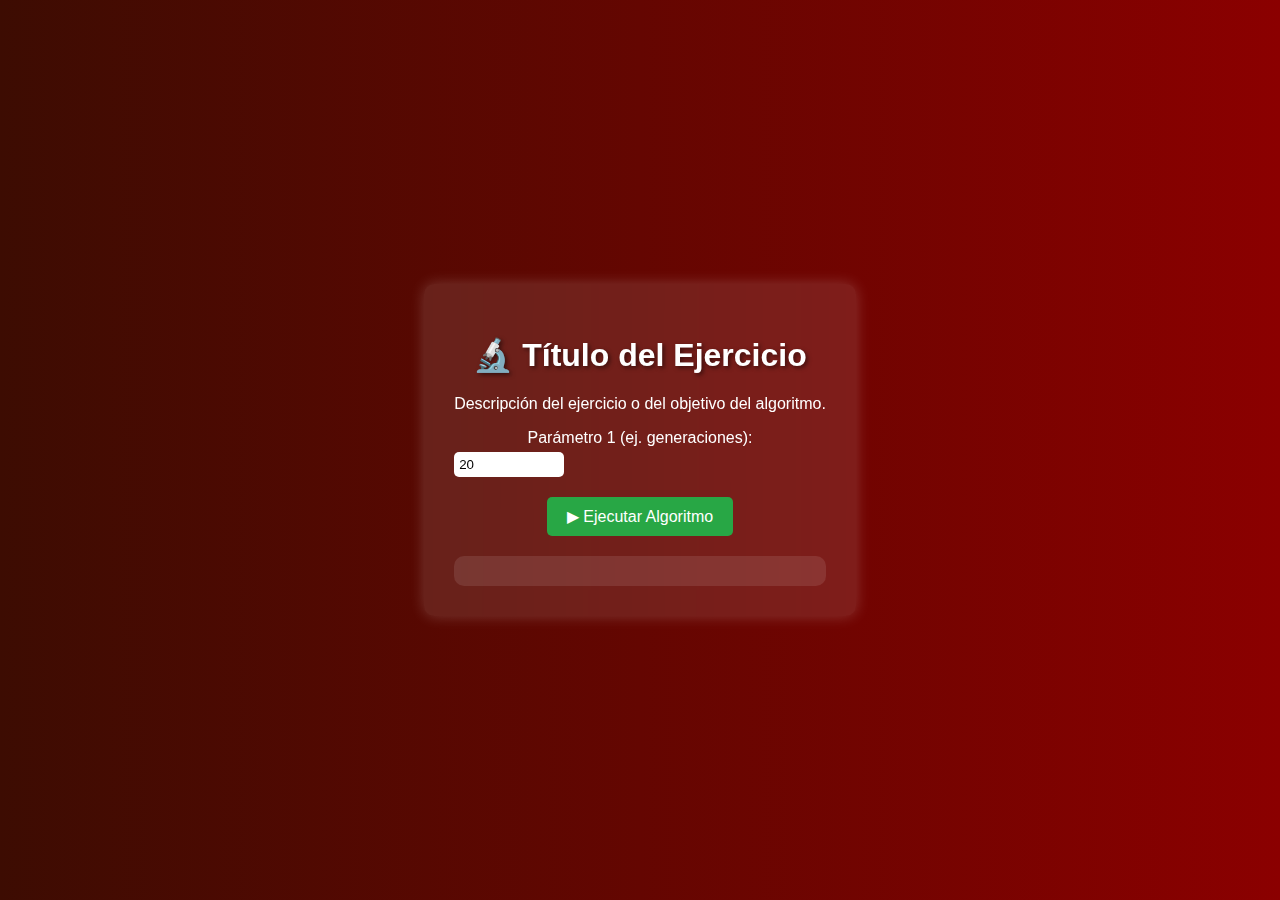
<file: template.html>
<!DOCTYPE html>
<html lang="es">
<head>
  <meta charset="UTF-8" />
  <meta name="viewport" content="width=device-width, initial-scale=1.0" />
  <title>Título del Ejercicio</title>
  <link rel="stylesheet" href="styles.css" />
  <style>
    html, body {
      margin: 0;
      padding: 0;
      font-family: Arial, sans-serif;
      background: linear-gradient(to right, #3d0c02, #8b0000);
      color: white;
      min-height: 100vh;
    }

    .container {
      max-width: 800px;
      margin: 0 auto;
      padding: 30px;
    }

    .input-group {
      margin: 10px 0;
      display: flex;
      flex-direction: column;
      gap: 5px;
    }

    input[type="number"] {
      padding: 5px;
      border-radius: 5px;
      border: none;
      width: 100px;
    }

    .btn-run {
      background-color: #28a745;
      border: none;
      color: white;
      padding: 10px 20px;
      border-radius: 5px;
      cursor: pointer;
      font-size: 16px;
      margin-top: 10px;
    }

    .btn-run:hover {
      background-color: #218838;
    }

    .result-box {
      background: rgba(255, 255, 255, 0.1);
      color: white;
      padding: 15px;
      margin-top: 20px;
      border-radius: 10px;
      font-family: monospace;
      white-space: pre-wrap;
      max-height: 400px;
      overflow-y: auto;
      line-height: 1.5;
    }
  </style>
</head>
<body>
  <div class="container">
    <h1>🔬 Título del Ejercicio</h1>
    <p>Descripción del ejercicio o del objetivo del algoritmo.</p>

    <!-- INPUTS -->
    <div class="input-group">
      <label for="param1">Parámetro 1 (ej. generaciones):</label>
      <input type="number" id="param1" value="20" min="1" />
    </div>

    <!-- AGREGAR MÁS INPUTS SEGÚN EL EJERCICIO -->

    <!-- BOTÓN -->
    <button class="btn-run" onclick="ejecutarAlgoritmo()">▶ Ejecutar Algoritmo</button>

    <!-- RESULTADOS -->
    <div class="result-box" id="output"></div>
  </div>

  <script>
    function ejecutarAlgoritmo() {
      const output = document.getElementById("output");
      output.innerHTML = "";

      // Aquí va la lógica del algoritmo genético
      // Puedes copiar el algoritmo desde tu ejercicio actual
      output.innerHTML += `Generación 1:\nResultado de ejemplo...\n\n`;
    }
  </script>
</body>
</html>
</file>
<file: styles.css>
/* Fuente y fondo */
body {
    font-family: Arial, sans-serif;
    background: linear-gradient(to right, #3d0c02, #8b0000); /* De rojo oscuro a vino tinto */
    height: 100vh;
    display: flex;
    justify-content: center;
    align-items: center;
    margin: 0;
}

/* Contenedor principal */
.container {
    background: rgba(255, 255, 255, 0.1);
    padding: 20px;
    border-radius: 10px;
    box-shadow: 0px 0px 15px rgba(255, 255, 255, 0.2);
    text-align: center;
    backdrop-filter: blur(10px);
}

/* Título */
h1 {
    color: white;
    text-shadow: 2px 2px 4px rgba(0, 0, 0, 0.5);
}

/* Botones */
.btn {
    display: block;
    margin: 10px auto;
    padding: 12px 20px;
    background: #b22222;
    color: white;
    text-decoration: none;
    font-size: 16px;
    border-radius: 5px;
    transition: 0.3s;
    box-shadow: 0px 4px 6px rgba(0, 0, 0, 0.2);
}

/* Efecto al pasar el mouse */
.btn:hover {
    background: #8b0000;
    box-shadow: 0px 6px 10px rgba(0, 0, 0, 0.3);
}
</file>
